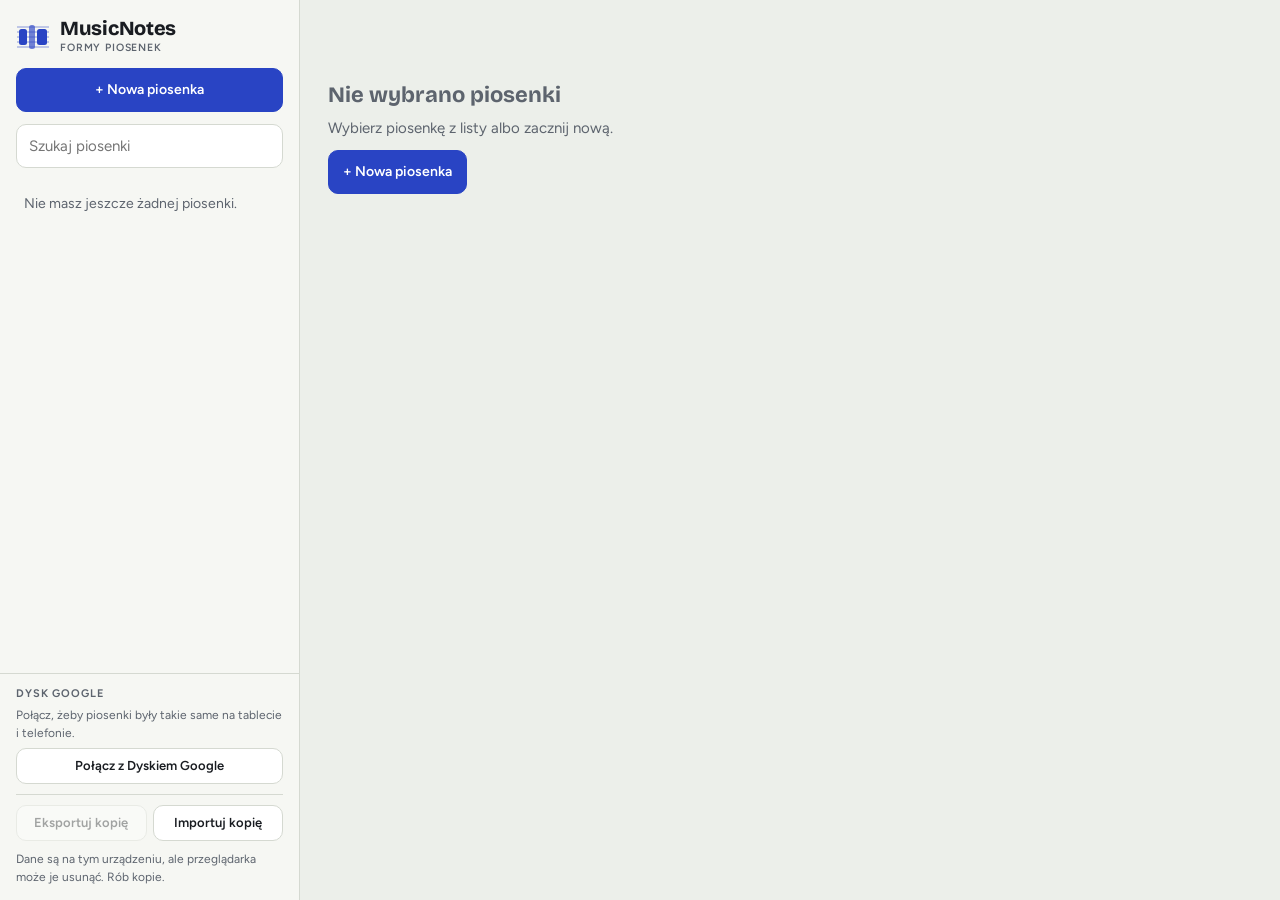
<file: app/index.html>
<!doctype html>
<html lang="pl">
<head>
<meta charset="utf-8">
<meta name="viewport" content="width=device-width,initial-scale=1,viewport-fit=cover">
<title>MusicNotes</title>
<meta name="description" content="Szybkie zapisywanie formy piosenek: sekcje, akordy, powtórzenia, tryb sceniczny. Działa offline.">
<meta name="theme-color" content="#F6F7F3" media="(prefers-color-scheme: light)">
<meta name="theme-color" content="#171A1F" media="(prefers-color-scheme: dark)">
<link rel="manifest" href="manifest.webmanifest">
<link rel="icon" href="icons/icon.svg" type="image/svg+xml">
<link rel="apple-touch-icon" href="icons/icon-192.png">
<link rel="preconnect" href="https://fonts.googleapis.com">
<link rel="preconnect" href="https://fonts.gstatic.com" crossorigin>
<link rel="stylesheet" href="https://fonts.googleapis.com/css2?family=Bricolage+Grotesque:opsz,wght@12..96,500..800&family=Figtree:wght@400..700&family=JetBrains+Mono:wght@500;700&display=swap">
<link rel="stylesheet" href="css/app.css">
<script type="module" src="js/app.js"></script>
</head>
<body>
<div class="app">
  <aside class="sidebar">
    <div class="sb-head">
      <div class="brand">
        <svg viewBox="0 0 34 34" aria-hidden="true"><g stroke="currentColor" stroke-width="1.3" opacity=".35"><path d="M1 7h32M1 12h32M1 17h32M1 22h32M1 27h32"/></g><rect x="3" y="9" width="8" height="16" rx="2.5" fill="currentColor"/><rect x="13" y="5" width="6" height="24" rx="2.5" fill="currentColor" opacity=".65"/><rect x="21" y="9" width="10" height="16" rx="2.5" fill="currentColor"/></svg>
        <div><h1>MusicNotes</h1><small>Formy piosenek</small></div>
      </div>
      <button class="btn primary" data-act="new-song">+ Nowa piosenka</button>
      <input class="search" id="f-search" data-field="search" type="search" placeholder="Szukaj piosenki" aria-label="Szukaj piosenki">
    </div>
    <ul id="songList"></ul>
    <div class="sb-foot" id="sbFoot"></div>
  </aside>
  <main class="main" id="main"><div id="editor"></div></main>
</div>
<div class="layer" id="keypad" hidden></div>
<div class="layer" id="textSheet" hidden></div>
<div class="stage" id="stage" hidden></div>
<div class="toast" id="toast" role="status" hidden></div>
<input type="file" id="importFile" accept=".json,application/json" hidden>
</body>
</html>
</file>
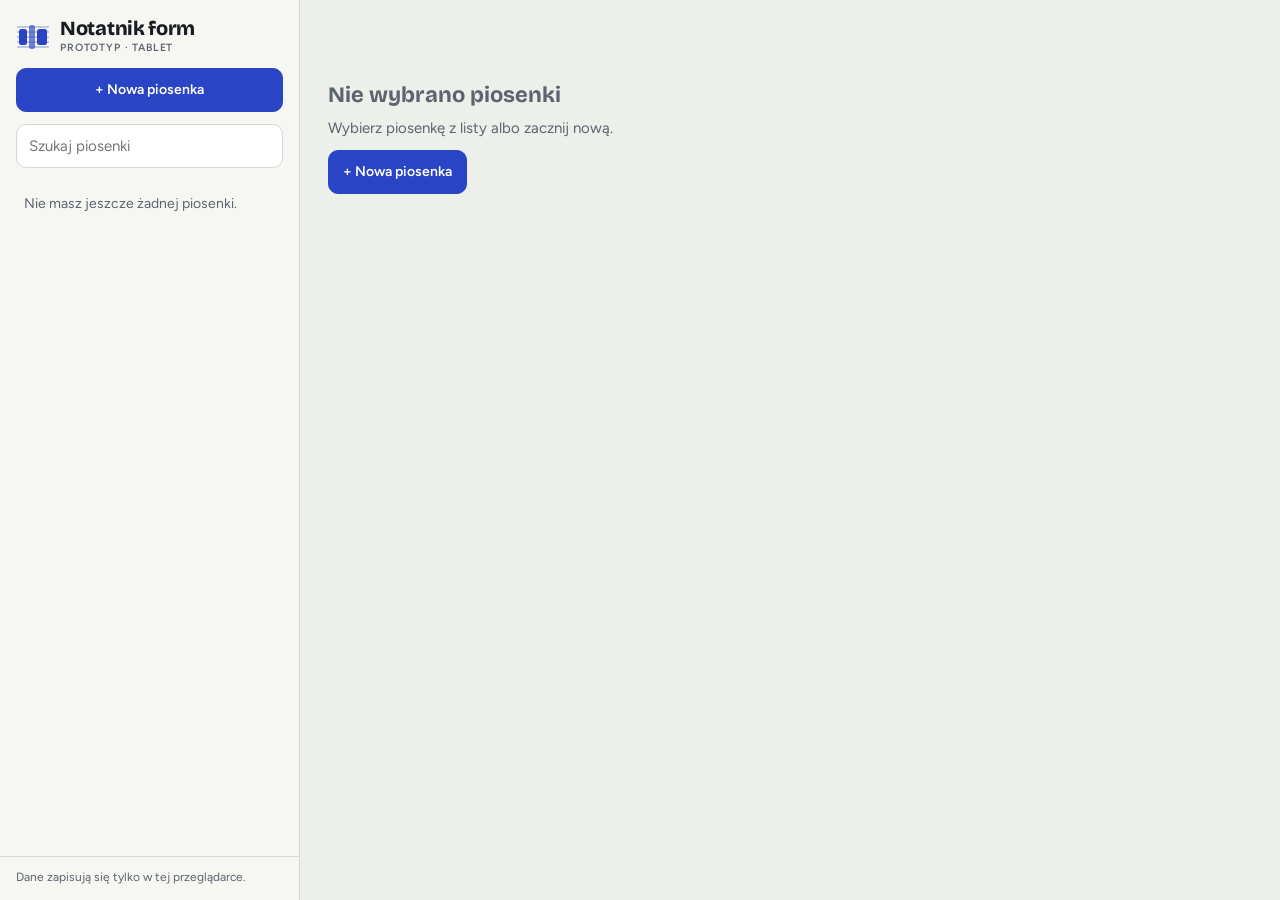
<file: prototyp/index.html>
<!doctype html><html><head><meta charset=utf8><meta name=viewport content="width=device-width,initial-scale=1,viewport-fit=cover"><style>:root{color-scheme:light;box-sizing:border-box;padding-top:env(safe-area-inset-top,0px);padding-bottom:env(safe-area-inset-bottom,0px)}html{scroll-padding-top:env(safe-area-inset-top,0px)}body{margin:0;padding:0;font:14px -apple-system,BlinkMacSystemFont,sans-serif;background:#fff;color:#000}img{max-width:100%}[hidden]:not([hidden=until-found i]){display:none!important}</style></head><body>
<title>Notatnik form piosenek</title>
<meta name="claude:viewport-fit-sides" content="cover">
<link rel="preconnect" href="https://fonts.googleapis.com">
<link rel="preconnect" href="https://fonts.gstatic.com" crossorigin>
<link rel="stylesheet" href="https://fonts.googleapis.com/css2?family=Bricolage+Grotesque:opsz,wght@12..96,500..800&family=Figtree:wght@400..700&family=JetBrains+Mono:wght@500;700&display=swap">
<style>
/* Układ: lista piosenek po lewej, edytor formy po prawej; na telefonie jeden panel naraz */
:root{
  --bg:#ECEFEA; --panel:#F6F7F3; --surface:#FFFFFF; --ink:#191C21; --muted:#5D646E; --line:#D5D9D1;
  --accent:#2944C4; --accent-ink:#FFFFFF; --accent-soft:#E1E6FA; --danger:#B42318;
  --scrim:rgba(25,28,33,.28); --shadow:0 1px 2px rgba(20,24,30,.06),0 10px 28px rgba(20,24,30,.10);
  --f-display:"Bricolage Grotesque","Segoe UI",system-ui,sans-serif;
  --f-body:"Figtree","Segoe UI",system-ui,sans-serif;
  --f-mono:"JetBrains Mono",ui-monospace,"Cascadia Mono",Consolas,monospace;
  --s0-bg:#D3ECE8; --s0-ink:#0F4F48; --s0-mk:#2A9D8F;
  --s1-bg:#D6E2FF; --s1-ink:#1C3A8A; --s1-mk:#3F6BE0;
  --s2-bg:#FFE6B8; --s2-ink:#6E4300; --s2-mk:#E39B12;
  --s3-bg:#E7DBFF; --s3-ink:#4B2A8F; --s3-mk:#8657E0;
  --s4-bg:#D9F0D0; --s4-ink:#2F5E1E; --s4-mk:#5BA03E;
  --s5-bg:#E2E4E8; --s5-ink:#3A3F4A; --s5-mk:#868D9A;
  --s6-bg:#FFD9E2; --s6-ink:#8A1F45; --s6-mk:#E0507F;
  --s7-bg:#CFEFF7; --s7-ink:#0D5566; --s7-mk:#1FA3C2;
}
@media (prefers-color-scheme: dark){ :root:not([data-theme="light"]){
  --bg:#121418; --panel:#171A1F; --surface:#1E2228; --ink:#E8EAEE; --muted:#9AA1AD; --line:#2C313A;
  --accent:#7D95FF; --accent-ink:#0E1220; --accent-soft:#232B4A; --danger:#FF8A7A;
  --scrim:rgba(0,0,0,.5); --shadow:0 1px 2px rgba(0,0,0,.3),0 10px 28px rgba(0,0,0,.45);
  --s0-bg:#183B37; --s0-ink:#A7E3DA; --s0-mk:#3CB5A5;
  --s1-bg:#1D2A52; --s1-ink:#B7C9FF; --s1-mk:#6A8DF0;
  --s2-bg:#44320F; --s2-ink:#FFD58A; --s2-mk:#F0AE35;
  --s3-bg:#2F2350; --s3-ink:#D5C2FF; --s3-mk:#A07CF0;
  --s4-bg:#20381A; --s4-ink:#BEE6AD; --s4-mk:#79BE5A;
  --s5-bg:#2A2E35; --s5-ink:#CDD1D8; --s5-mk:#8E95A2;
  --s6-bg:#4A1D2B; --s6-ink:#FFC0D0; --s6-mk:#F07399;
  --s7-bg:#123E48; --s7-ink:#A8E6F4; --s7-mk:#3ABFDD;
  color-scheme:dark;
}}
:root[data-theme="dark"]{
  --bg:#121418; --panel:#171A1F; --surface:#1E2228; --ink:#E8EAEE; --muted:#9AA1AD; --line:#2C313A;
  --accent:#7D95FF; --accent-ink:#0E1220; --accent-soft:#232B4A; --danger:#FF8A7A;
  --scrim:rgba(0,0,0,.5); --shadow:0 1px 2px rgba(0,0,0,.3),0 10px 28px rgba(0,0,0,.45);
  --s0-bg:#183B37; --s0-ink:#A7E3DA; --s0-mk:#3CB5A5;
  --s1-bg:#1D2A52; --s1-ink:#B7C9FF; --s1-mk:#6A8DF0;
  --s2-bg:#44320F; --s2-ink:#FFD58A; --s2-mk:#F0AE35;
  --s3-bg:#2F2350; --s3-ink:#D5C2FF; --s3-mk:#A07CF0;
  --s4-bg:#20381A; --s4-ink:#BEE6AD; --s4-mk:#79BE5A;
  --s5-bg:#2A2E35; --s5-ink:#CDD1D8; --s5-mk:#8E95A2;
  --s6-bg:#4A1D2B; --s6-ink:#FFC0D0; --s6-mk:#F07399;
  --s7-bg:#123E48; --s7-ink:#A8E6F4; --s7-mk:#3ABFDD;
  color-scheme:dark;
}
.sc-0{--sbg:var(--s0-bg);--sink:var(--s0-ink);--smk:var(--s0-mk)}
.sc-1{--sbg:var(--s1-bg);--sink:var(--s1-ink);--smk:var(--s1-mk)}
.sc-2{--sbg:var(--s2-bg);--sink:var(--s2-ink);--smk:var(--s2-mk)}
.sc-3{--sbg:var(--s3-bg);--sink:var(--s3-ink);--smk:var(--s3-mk)}
.sc-4{--sbg:var(--s4-bg);--sink:var(--s4-ink);--smk:var(--s4-mk)}
.sc-5{--sbg:var(--s5-bg);--sink:var(--s5-ink);--smk:var(--s5-mk)}
.sc-6{--sbg:var(--s6-bg);--sink:var(--s6-ink);--smk:var(--s6-mk)}
.sc-7{--sbg:var(--s7-bg);--sink:var(--s7-ink);--smk:var(--s7-mk)}

*{box-sizing:border-box}
html,body{height:100%}
body{margin:0;background:var(--bg);color:var(--ink);font:15px/1.45 var(--f-body);overflow:hidden;-webkit-tap-highlight-color:transparent}
button,input,select,textarea{font:inherit;color:inherit}
:focus-visible{outline:2px solid var(--accent);outline-offset:2px}
h1,h2{text-wrap:balance}

.app{display:grid;grid-template-columns:minmax(260px,300px) 1fr;height:100%}

/* --- lista piosenek --- */
.sidebar{background:var(--panel);border-right:1px solid var(--line);display:flex;flex-direction:column;min-height:0;min-width:0}
.sb-head{padding:18px 16px 12px max(16px,env(safe-area-inset-left,0px));display:grid;gap:12px}
.brand{display:flex;align-items:center;gap:10px}
.brand svg{width:34px;height:34px;color:var(--accent);flex:none}
.brand h1{font:780 20px/1.05 var(--f-display);letter-spacing:-.015em;margin:0}
.brand small{display:block;font:600 10.5px/1.4 var(--f-body);color:var(--muted);letter-spacing:.08em;text-transform:uppercase;margin-top:2px}
.search{width:100%;height:44px;border:1px solid var(--line);border-radius:10px;background:var(--surface);padding:0 12px}
#songList{list-style:none;margin:0;padding:2px 12px 12px max(12px,env(safe-area-inset-left,0px));overflow:auto;flex:1;display:grid;gap:4px;align-content:start}
.song-item{width:100%;text-align:left;border:1px solid transparent;background:none;border-radius:12px;padding:10px 12px;display:grid;gap:3px;cursor:pointer}
.song-item:hover{background:var(--surface)}
.song-item.active{background:var(--surface);border-color:var(--line);box-shadow:var(--shadow)}
.si-title{font-weight:650;overflow:hidden;text-overflow:ellipsis;white-space:nowrap}
.si-meta{font-size:12.5px;color:var(--muted);font-variant-numeric:tabular-nums}
.list-empty{color:var(--muted);padding:12px;font-size:14px}
.sb-foot{border-top:1px solid var(--line);padding:12px 16px 14px max(16px,env(safe-area-inset-left,0px));display:grid;gap:10px}
.sb-note{margin:0;font-size:12px;color:var(--muted)}
.label{font-size:11px;letter-spacing:.08em;text-transform:uppercase;color:var(--muted);font-weight:650}

/* --- przyciski --- */
.btn{min-height:44px;padding:0 14px;border-radius:10px;border:1px solid var(--line);background:var(--surface);font-weight:600;font-size:14px;cursor:pointer;display:inline-flex;align-items:center;justify-content:center;gap:6px;white-space:nowrap}
.btn:hover{border-color:var(--muted)}
.btn:disabled{opacity:.38;cursor:default}
.btn.primary{background:var(--accent);border-color:var(--accent);color:var(--accent-ink)}
.btn.ghost{background:none;border-color:transparent}
.btn.ghost:hover{background:var(--panel)}
.btn.danger{background:var(--danger);border-color:var(--danger);color:var(--surface)}
.btn.small{min-height:36px;padding:0 10px;font-size:13px}
.danger-text{color:var(--danger)}
.seg-group{display:inline-flex;align-items:center;border:1px solid var(--line);border-radius:10px;background:var(--surface);overflow:hidden}
.seg-group .btn{border:0;border-radius:0;background:none}
.seg-group .btn.on{background:var(--accent-soft);color:var(--accent)}
.seg-group .mid{font-size:13px;color:var(--muted);padding:0 4px}
.mono{font-family:var(--f-mono)}
.confirm{display:inline-flex;align-items:center;gap:6px;flex-wrap:wrap;font-weight:600;font-size:14px}

/* --- edytor --- */
.main{overflow:auto;min-width:0;position:relative}
.ed-inner{max-width:1100px;margin:0 auto;padding-block:22px 96px;padding-left:max(28px,env(safe-area-inset-left,0px));padding-right:max(28px,env(safe-area-inset-right,0px));display:grid;gap:18px}
.main.kp-pad .ed-inner{padding-bottom:62vh}
.back{display:none;justify-self:start;margin-left:-10px}
.ed-head{display:grid;gap:12px}
.title-input{font:780 clamp(26px,3.4vw,40px)/1.1 var(--f-display);letter-spacing:-.02em;border:0;border-bottom:2px solid transparent;background:none;width:100%;padding:2px 0 4px;min-width:0}
.title-input:focus{outline:none;border-bottom-color:var(--accent)}
.title-row{display:flex;align-items:center;gap:8px}
.icon-btn{width:44px;height:44px;border-radius:10px;border:1px solid transparent;background:none;color:var(--muted);display:grid;place-items:center;cursor:pointer;flex:none}
.icon-btn svg{width:20px;height:20px}
.icon-btn:hover{color:var(--danger);border-color:var(--line);background:var(--surface)}
.sec-head .icon-btn{color:var(--sink);opacity:.75}
.sec-head .icon-btn:hover{opacity:1}
.confirm-strip{display:flex;flex-wrap:wrap;align-items:center;gap:8px 10px;padding:10px 12px;border-radius:10px;border:1px solid var(--danger);background:var(--surface);font-weight:600;font-size:14px}
.confirm-strip span{flex:1 1 220px}
.meta-row{display:flex;flex-wrap:wrap;gap:8px}
.meta{display:flex;align-items:center;gap:8px;background:var(--surface);border:1px solid var(--line);border-radius:10px;padding:4px 12px;min-height:44px}
.meta .label{font-size:10.5px}
.meta select,.meta input{border:0;background:none;font-weight:650;font-size:15px;padding:4px 0}
.meta select{cursor:pointer}
.meta input{width:4.5ch;font-variant-numeric:tabular-nums}
.meta em{font-style:normal;color:var(--muted);font-size:13px}
.meta strong{font-weight:650;font-variant-numeric:tabular-nums}
.actions{display:flex;flex-wrap:wrap;gap:8px;align-items:center}
.actions .spacer{flex:1}

.timeline{display:flex;gap:2px;overflow:hidden}
.timeline.mini{height:7px;border-radius:4px;margin-top:5px}
.timeline.mini .seg{background:var(--smk)}
.timeline.big{height:38px;border-radius:10px}
.seg{background:var(--sbg);color:var(--sink);min-width:4px;display:flex;align-items:center;justify-content:center;font:750 12.5px var(--f-display);overflow:hidden;white-space:nowrap;box-shadow:inset 0 -3px 0 var(--smk)}
.timeline.mini .seg{box-shadow:none}
.tl-wrap{display:grid;gap:6px}
.tl-scale{display:flex;justify-content:space-between;font:500 11px var(--f-mono);color:var(--muted)}

.panel{background:var(--surface);border:1px solid var(--line);border-radius:16px;padding:18px;display:grid;gap:14px;min-width:0}
.panel-head{display:flex;flex-wrap:wrap;align-items:baseline;gap:2px 14px}
h2{font:720 19px var(--f-display);margin:0;letter-spacing:-.01em}
.hint{margin:0;color:var(--muted);font-size:13px}

.chips{position:relative;display:flex;flex-wrap:wrap;gap:10px;min-height:76px;align-items:flex-start;padding:2px}
.chips-empty{margin:0;color:var(--muted);align-self:center}
.chip{position:relative;width:88px;height:78px;border-radius:12px;background:var(--sbg);color:var(--sink);box-shadow:inset 0 -4px 0 var(--smk);padding:8px 10px 10px;display:flex;flex-direction:column;justify-content:space-between;cursor:grab;user-select:none;-webkit-user-select:none;-webkit-touch-callout:none;transition:transform .15s,opacity .15s}
.chip-short{font:800 24px/1 var(--f-display)}
.chip-name{font-size:11.5px;font-weight:650;white-space:nowrap;overflow:hidden;text-overflow:ellipsis}
.chip-bars{position:absolute;top:9px;right:9px;font:600 11px var(--f-mono);opacity:.75}
.chip-rep{position:absolute;bottom:-8px;right:-8px;background:var(--ink);color:var(--bg);font:700 12px var(--f-mono);border-radius:999px;padding:3px 7px}
.chip.sel{outline:3px solid var(--ink);outline-offset:2px}
.chip.lifted{transform:scale(1.05)}
.chip.dragging{opacity:.3}
.ghost{position:fixed;z-index:70;pointer-events:none;box-shadow:var(--shadow);transform:translate(-50%,-65%) rotate(-3deg);opacity:.95}
.drop-marker{position:absolute;width:4px;border-radius:2px;background:var(--accent);pointer-events:none}

.toolbar{display:flex;flex-wrap:wrap;gap:6px;align-items:center;padding:8px;border-radius:12px;background:var(--accent-soft)}
.tb-label{font-weight:720;font-family:var(--f-display);padding:0 8px 0 6px}
.rep-pick{display:inline-flex;align-items:center;gap:8px;padding:0 4px}
.rep-pick .btn{padding:0 9px}
.palette{display:flex;flex-wrap:wrap;gap:6px;align-items:center}
.palette .label{width:100%}
.pal-btn{min-height:44px;border-radius:999px;border:1px solid transparent;background:var(--sbg);color:var(--sink);padding:0 14px 0 6px;font-weight:650;font-size:14px;display:inline-flex;align-items:center;gap:8px;cursor:pointer}
.pal-btn b{display:inline-grid;place-items:center;min-width:32px;height:32px;border-radius:999px;background:var(--surface);color:var(--sink);font:800 13px var(--f-display);padding:0 6px}
.pal-btn.new{background:none;border:1px dashed var(--line);color:var(--muted);padding:0 14px}
.pal-btn.new:hover{color:var(--ink);border-color:var(--muted)}

.sec-grid{display:grid;grid-template-columns:repeat(auto-fill,minmax(min(100%,400px),1fr));gap:14px}
.sec-card{background:var(--surface);border:1px solid var(--line);border-radius:16px;overflow:hidden;display:grid;align-content:start;min-width:0;scroll-margin-top:16px}
.sec-card.linked{outline:3px solid var(--ink);outline-offset:2px}
.sec-head{background:var(--sbg);color:var(--sink);display:flex;align-items:center;gap:6px;padding:6px 10px 6px 4px}
.swatch{width:44px;height:44px;border:0;background:none;cursor:pointer;display:grid;place-items:center;flex:none}
.swatch::before{content:"";width:22px;height:22px;border-radius:50%;background:var(--smk);box-shadow:0 0 0 3px var(--surface)}
.sec-short{width:3.4ch;font:800 18px var(--f-display);text-align:center;border:1px solid transparent;background:var(--surface);color:var(--sink);border-radius:8px;height:36px;flex:none;padding:0}
.sec-name{flex:1;min-width:0;font:720 16px var(--f-display);border:1px solid transparent;background:transparent;color:var(--sink);height:36px;border-radius:8px;padding:0 6px}
.sec-name:focus,.sec-name:hover{background:var(--surface)}
.sec-used{font-size:12px;opacity:.85;white-space:nowrap;font-variant-numeric:tabular-nums}
.sec-body{padding:12px 14px 14px;display:grid;gap:12px}
.sec-tools{display:flex;justify-content:space-between;align-items:center;gap:8px;flex-wrap:wrap}
.stepper{display:inline-flex;align-items:center;border:1px solid var(--line);border-radius:10px;overflow:hidden}
.stepper button{width:44px;height:40px;border:0;background:var(--panel);font:600 18px var(--f-mono);cursor:pointer}
.stepper button:disabled{opacity:.35;cursor:default}
.stepper span{padding:0 10px;font-weight:650;font-variant-numeric:tabular-nums;min-width:8.5ch;text-align:center;font-size:14px}
.bars{display:grid;grid-template-columns:repeat(4,minmax(0,1fr));gap:1px;background:var(--line);border:1px solid var(--line);border-radius:10px;overflow:hidden}
.bar{position:relative;background:var(--surface);border:0;min-height:58px;font:650 17px var(--f-mono);cursor:pointer;padding:16px 6px 8px;display:flex;align-items:center;justify-content:center;min-width:0}
.bar:hover{background:var(--panel)}
.bar-n{position:absolute;top:4px;left:6px;font:500 10px var(--f-mono);color:var(--muted)}
.bar-c{overflow-wrap:anywhere;text-align:center;line-height:1.2}
.bar-empty{color:var(--muted);opacity:.55}
.bar.has-slots{padding-inline:2px}
.slots{display:grid;width:100%;align-items:center}
.slots>span{font-size:13px;text-align:center;overflow-wrap:anywhere;line-height:1.15;padding:2px 1px;min-width:0}
.slots>span+span{border-left:1px dashed var(--line)}
.text-bar{background:repeating-linear-gradient(135deg,var(--panel) 0 7px,var(--surface) 7px 14px)}
.bar-t{font:italic 650 14px/1.25 var(--f-body);background:var(--surface);padding:2px 8px;border-radius:6px;text-align:center}
.bar.editing{background:var(--accent-soft);box-shadow:inset 0 0 0 2px var(--accent)}
textarea{width:100%;border:1px solid var(--line);border-radius:10px;background:var(--panel);font:14px/1.5 var(--f-body);padding:10px 12px;resize:vertical;min-height:62px}

.empty{display:grid;gap:10px;justify-items:start;padding:60px 0;max-width:46ch}
.empty-title{font:720 22px var(--f-display);margin:0}
.empty p{margin:0;color:var(--muted)}

/* --- klawiatura akordów --- */
.layer{position:fixed;inset:0;z-index:40}
.backdrop{position:absolute;inset:0;background:var(--scrim)}
.sheet{position:absolute;left:50%;bottom:0;transform:translateX(-50%);width:min(700px,100%);background:var(--surface);border:1px solid var(--line);border-bottom:0;border-radius:20px 20px 0 0;box-shadow:var(--shadow);padding:14px max(16px,env(safe-area-inset-right,0px)) calc(14px + env(safe-area-inset-bottom,0px)) max(16px,env(safe-area-inset-left,0px));display:grid;gap:10px;max-height:100%;overflow:auto}
.sheet-head{display:flex;align-items:center;justify-content:space-between;gap:8px}
.sheet-where{font-weight:650;text-align:center;font-variant-numeric:tabular-nums}
.sheet-where span{color:var(--muted);font-weight:500}
.k-display{font:700 30px var(--f-mono);text-align:center;padding:8px;border-radius:12px;background:var(--panel);min-height:62px;display:grid;place-items:center;overflow-wrap:anywhere}
.k-display.fresh{color:var(--muted)}
.k-grid{display:grid;gap:6px}
.k-grid.roots{grid-template-columns:repeat(7,minmax(0,1fr))}
.k-grid.mods{grid-template-columns:repeat(7,minmax(0,1fr))}
.k-grid.acts{grid-template-columns:repeat(3,minmax(0,1fr))}
.k{min-height:48px;border-radius:10px;border:1px solid var(--line);background:var(--panel);font:650 15px var(--f-mono);cursor:pointer;padding:0 4px}
.k:hover{border-color:var(--muted)}
.k.root{font:800 21px var(--f-display);background:var(--surface)}
.k.wide{font-family:var(--f-body);font-size:14px}
.k.primary{background:var(--accent);border-color:var(--accent);color:var(--accent-ink);font-family:var(--f-body)}
.text-out{font:13px/1.55 var(--f-mono);min-height:280px;background:var(--panel)}
.k-row{display:flex;align-items:center;justify-content:space-between;gap:8px 12px;flex-wrap:wrap}
.k-row .k-row{justify-content:flex-start}
.k-slots{display:grid;gap:6px}
.k-slot{position:relative;min-height:62px;border-radius:12px;border:1px solid var(--line);background:var(--panel);font:700 24px var(--f-mono);cursor:pointer;overflow-wrap:anywhere;padding:4px;min-width:0}
.k-slot small{position:absolute;top:4px;left:7px;font:500 10px var(--f-mono);color:var(--muted)}
.k-slot.on{background:var(--accent-soft);box-shadow:inset 0 0 0 2px var(--accent);border-color:var(--accent)}
.k-slot.fresh{color:var(--muted)}
.k-text{width:100%;height:54px;border:1px solid var(--line);border-radius:12px;background:var(--panel);padding:0 14px;font:600 18px var(--f-body)}
.k-sugg{display:flex;flex-wrap:wrap;gap:6px}

/* --- tryb sceniczny --- */
.stage{position:fixed;inset:0;z-index:30;background:var(--bg);display:grid;grid-template-rows:auto 1fr auto}
.st-head{display:flex;justify-content:space-between;align-items:center;gap:12px;padding:calc(12px + env(safe-area-inset-top,0px)) max(20px,env(safe-area-inset-right,0px)) 12px max(20px,env(safe-area-inset-left,0px));border-bottom:1px solid var(--line);background:var(--panel)}
.st-head h2{font-size:26px}
.st-head p{margin:2px 0 0;color:var(--muted);font-variant-numeric:tabular-nums}
.st-list{list-style:none;margin:0;overflow:auto;padding:16px max(20px,env(safe-area-inset-right,0px)) 45vh max(20px,env(safe-area-inset-left,0px));display:grid;gap:12px;align-content:start}
.st-item{display:grid;grid-template-columns:190px minmax(0,1fr);gap:8px 18px;padding:14px 16px;border-radius:16px;background:var(--surface);border:1px solid var(--line);opacity:.5;cursor:pointer;transition:opacity .2s}
.st-item.cur{opacity:1;box-shadow:0 0 0 3px var(--smk)}
.st-label{display:flex;align-items:center;gap:10px;min-width:0}
.st-label b{display:grid;place-items:center;min-width:54px;height:54px;border-radius:12px;background:var(--sbg);color:var(--sink);font:800 24px var(--f-display);padding:0 6px}
.st-label span{font:720 17px var(--f-display);min-width:0}
.st-label em{font:700 16px var(--f-mono);font-style:normal;color:var(--muted)}
.st-bars{display:grid;grid-template-columns:repeat(4,minmax(0,1fr));gap:1px;background:var(--line);border-radius:8px;overflow:hidden;align-self:center}
.st-cell{background:var(--surface);font:700 clamp(18px,2.4vw,28px) var(--f-mono);padding:10px 6px;text-align:center;overflow-wrap:anywhere;display:flex;align-items:center;justify-content:center;min-width:0}
.st-cell .slots>span{font-size:.66em}
.st-text{font:italic 650 clamp(16px,2vw,22px) var(--f-body);color:var(--muted);background:repeating-linear-gradient(135deg,var(--panel) 0 7px,var(--surface) 7px 14px)}
.st-lyr{grid-column:2;margin:0;color:var(--muted);white-space:pre-wrap}
.st-foot{display:flex;justify-content:space-between;align-items:center;gap:12px;padding:12px max(20px,env(safe-area-inset-right,0px)) calc(12px + env(safe-area-inset-bottom,0px)) max(20px,env(safe-area-inset-left,0px));border-top:1px solid var(--line);background:var(--panel)}
.st-foot span{font-variant-numeric:tabular-nums;font-weight:650}

.toast{position:fixed;left:50%;bottom:calc(22px + env(safe-area-inset-bottom,0px));transform:translateX(-50%);background:var(--ink);color:var(--bg);padding:10px 18px;border-radius:999px;font-weight:650;z-index:80;box-shadow:var(--shadow);max-width:calc(100% - 32px)}

@media (max-width:760px){
  .app{grid-template-columns:1fr}
  body:not(.pane-editor) .main{display:none}
  body.pane-editor .sidebar{display:none}
  .sidebar{border-right:0}
  .sb-head,.sb-foot{padding-right:max(16px,env(safe-area-inset-right,0px))}
  #songList{padding-right:max(12px,env(safe-area-inset-right,0px))}
  .back{display:inline-flex}
  .ed-inner{padding-left:max(16px,env(safe-area-inset-left,0px));padding-right:max(16px,env(safe-area-inset-right,0px));padding-top:8px}
  .panel{padding:14px}
  .chip{width:76px;height:72px}
  .st-item{grid-template-columns:1fr}
  .st-lyr{grid-column:1}
}
@media (max-width:480px){
  .k-grid.mods{grid-template-columns:repeat(5,minmax(0,1fr))}
  .k-grid.roots .k.root{font-size:18px}
  .k-slot{font-size:18px}
}
@media (prefers-reduced-motion:reduce){*{transition:none!important}}
</style>

<div class="app">
  <aside class="sidebar">
    <div class="sb-head">
      <div class="brand">
        <svg viewBox="0 0 34 34" aria-hidden="true"><g stroke="currentColor" stroke-width="1.3" opacity=".35"><path d="M1 7h32M1 12h32M1 17h32M1 22h32M1 27h32"/></g><rect x="3" y="9" width="8" height="16" rx="2.5" fill="currentColor"/><rect x="13" y="5" width="6" height="24" rx="2.5" fill="currentColor" opacity=".65"/><rect x="21" y="9" width="10" height="16" rx="2.5" fill="currentColor"/></svg>
        <div><h1>Notatnik form</h1><small>Prototyp · tablet</small></div>
      </div>
      <button class="btn primary" data-act="new-song">+ Nowa piosenka</button>
      <input class="search" id="f-search" data-field="search" type="search" placeholder="Szukaj piosenki" aria-label="Szukaj piosenki">
    </div>
    <ul id="songList"></ul>
    <div class="sb-foot" id="sbFoot"></div>
  </aside>
  <main class="main" id="main"><div id="editor"></div></main>
</div>
<div class="layer" id="keypad" hidden></div>
<div class="layer" id="textSheet" hidden></div>
<div class="stage" id="stage" hidden></div>
<div class="toast" id="toast" role="status" hidden></div>

<script>
const LS='notatnik-form.v1';
const $=s=>document.querySelector(s);
const uid=()=>Math.random().toString(36).slice(2,10);
const esc=s=>String(s??'').replace(/[&<>"']/g,c=>({'&':'&amp;','<':'&lt;','>':'&gt;','"':'&quot;',"'":'&#39;'}[c]));
const reduced=matchMedia('(prefers-reduced-motion: reduce)').matches;
const SMOOTH=reduced?'auto':'smooth';

/* ---------- akordy: zapis wewnętrzny # / b, wyświetlanie ♯ / ♭ ---------- */
const ROOT=/([A-G])(#|b)?(?!\.)/g;
const disp=s=>s?s.replace(ROOT,(x,r,a)=>r+(a==='#'?'♯':a==='b'?'♭':'')):'';
const plTakt=n=>n===1?'takt':(n%10>=2&&n%10<=4&&(n%100<12||n%100>14))?'takty':'taktów';

/* ---------- dane ---------- */
const PRESETS=[
  {name:'Intro',short:'I',color:0,bars:4},{name:'Zwrotka',short:'Z',color:1,bars:8},
  {name:'Przedrefren',short:'PR',color:6,bars:4},{name:'Refren',short:'R',color:2,bars:8},
  {name:'Bridge',short:'B',color:3,bars:4},{name:'Solo',short:'S',color:4,bars:8},
  {name:'Przejście',short:'P',color:7,bars:2},{name:'Outro',short:'O',color:5,bars:4}
];
const mkSec=(name,short,color,chords,lyrics='',texts={})=>({id:uid(),name,short,color,bars:chords.length,chords,lyrics,texts});

function newSong(){
  const z=mkSec('Zwrotka','Z',1,Array(8).fill('')), r=mkSec('Refren','R',2,Array(8).fill(''));
  return {id:uid(),title:'Nowa piosenka',bpm:100,notes:'',sections:[z,r],arrangement:[{sid:z.id,rep:1},{sid:r.id,rep:1}]};
}

let state=null;
try{state=JSON.parse(localStorage.getItem(LS))}catch(e){}
if(!state||!Array.isArray(state.songs)) state={songs:[],currentId:null};
/* jednorazowo usuwa przykładowe piosenki z wcześniejszych wersji prototypu */
if(!state.demoRemoved){
  const demo=['Nocny pociąg','Ballada w D','Riff na próbę'];
  state.songs=state.songs.filter(s=>!demo.includes(s.title));
  state.demoRemoved=true;
}
state.songs.forEach(so=>so.sections.forEach(s=>{if(!s.texts||typeof s.texts!=='object')s.texts={}}));
function save(){try{localStorage.setItem(LS,JSON.stringify(state))}catch(e){}}

const ui={sel:null,pane:'list',search:'',confirm:null,keypad:null,stage:null,text:null};
const cur=()=>state.songs.find(s=>s.id===state.currentId);
const secOf=(song,sid)=>song.sections.find(s=>s.id===sid);

function songBars(song){
  let bars=0;
  song.arrangement.forEach(a=>{const s=secOf(song,a.sid);if(s)bars+=s.bars*a.rep});
  return bars;
}

/* ---------- widoki ---------- */
function timelineHTML(song,cls){
  return `<div class="timeline ${cls}" aria-hidden="true">${song.arrangement.map(a=>{
    const s=secOf(song,a.sid); if(!s) return '';
    return `<span class="seg sc-${s.color}" style="flex-grow:${s.bars*a.rep}" title="${esc(s.name)}${a.rep>1?' ×'+a.rep:''}">${cls==='big'?esc(s.short)+(a.rep>1?'×'+a.rep:''):''}</span>`;
  }).join('')}</div>`;
}

function renderList(){
  const q=ui.search.trim().toLowerCase();
  const items=state.songs.filter(s=>!q||s.title.toLowerCase().includes(q));
  $('#songList').innerHTML=items.length?items.map(s=>`<li><button class="song-item ${s.id===state.currentId?'active':''}" data-act="open-song" data-id="${s.id}">
    <span class="si-title">${esc(s.title||'Bez tytułu')}</span>
    <span class="si-meta">${s.bpm} BPM · ${songBars(s)} ${plTakt(songBars(s))}</span>
    ${timelineHTML(s,'mini')}</button></li>`).join('')
    :`<li class="list-empty">${state.songs.length?`Brak piosenek pasujących do „${esc(ui.search)}”.`:'Nie masz jeszcze żadnej piosenki.'}</li>`;
}

function renderFoot(){
  $('#sbFoot').innerHTML=`<p class="sb-note">Dane zapisują się tylko w tej przeglądarce.</p>`;
}

function chipHTML(song,a,i,selected){
  const s=secOf(song,a.sid); if(!s) return '';
  return `<div class="chip sc-${s.color} ${selected?'sel':''}" data-idx="${i}" role="button" tabindex="0" aria-pressed="${selected}" aria-label="${esc(s.name)}${a.rep>1?', '+a.rep+' razy':''}, pozycja ${i+1}">
    <span class="chip-short">${esc(s.short)}</span><span class="chip-name">${esc(s.name)}</span>
    <span class="chip-bars">${s.bars*a.rep}</span>${a.rep>1?`<span class="chip-rep">×${a.rep}</span>`:''}</div>`;
}

const TRASH='<svg viewBox="0 0 24 24" fill="none" stroke="currentColor" stroke-width="1.8" stroke-linecap="round" stroke-linejoin="round" aria-hidden="true"><path d="M4 7h16M10 11v6M14 11v6M6 7l1 12a2 2 0 0 0 2 2h6a2 2 0 0 0 2-2l1-12M9 7V4h6v3"/></svg>';

const COPY='<svg viewBox="0 0 24 24" fill="none" stroke="currentColor" stroke-width="1.8" stroke-linecap="round" stroke-linejoin="round" aria-hidden="true"><rect x="8" y="8" width="12" height="12" rx="2"/><path d="M16 8V6a2 2 0 0 0-2-2H6a2 2 0 0 0-2 2v8a2 2 0 0 0 2 2h2"/></svg>';

/* kopia sekcji ląduje zaraz za oryginałem; nazwa i skrót dostają kolejny numer */
function cloneSec(song,s){
  let n=2; while(song.sections.some(x=>x.name===`${s.name} ${n}`||x.short===s.short.slice(0,2)+n)) n++;
  const c={...s,id:uid(),name:`${s.name} ${n}`,short:s.short.slice(0,2)+n,chords:s.chords.slice(),texts:JSON.parse(JSON.stringify(s.texts))};
  song.sections.splice(song.sections.indexOf(s)+1,0,c);
  return c;
}
function focusSecName(id){
  const n=document.getElementById('sn-'+id);
  if(n){n.scrollIntoView({block:'center',behavior:SMOOTH});n.focus({preventScroll:true});n.select()}
}

/* takt = akord albo części rozdzielone spacją („-” to pusta część); tekst może objąć kilka taktów */
const getSlots=v=>v?v.split(' '):[''];
const joinSlots=a=>a.length===1?(a[0]==='-'?'':a[0]):a.map(x=>x||'-').join(' ');
function barInner(v){
  const sl=getSlots(v);
  if(sl.length>1) return `<span class="slots" style="grid-template-columns:repeat(${sl.length},minmax(0,1fr))">${sl.map(x=>`<span>${x&&x!=='-'?esc(disp(x)):'<span class="bar-empty">·</span>'}</span>`).join('')}</span>`;
  return `<span class="bar-c">${v?esc(disp(v)):'<span class="bar-empty">—</span>'}</span>`;
}
function barCells(s){
  const out=[]; let i=0;
  while(i<s.bars){
    const tx=s.texts[i];
    if(!tx){out.push({type:'bar',i});i++;continue}
    const end=Math.min(s.bars,i+tx.span); let j=i;
    while(j<end){const e=Math.min(end,(Math.floor(j/4)+1)*4); out.push({type:'text',start:i,from:j,to:e,first:j===i,t:tx.t}); j=e}
    i=end;
  }
  return out;
}
function textAt(s,i){for(const k in s.texts){const j=+k;if(i>=j&&i<j+s.texts[k].span)return j}return null}
function setText(s,i,t,span){
  span=Math.max(1,Math.min(s.bars-i,span));
  if(!t){delete s.texts[i];return}
  s.texts[i]={t,span};
  for(const k in s.texts){const j=+k;if(j>i&&j<i+span)delete s.texts[k]}
}
function openAt(sid,i){
  const s=secOf(cur(),sid), j=textAt(s,i);
  return j!=null?{sid,i:j,mode:'text',span:s.texts[j].span,slot:0,fresh:false}:{sid,i,mode:'chord',slot:0,fresh:true,span:1};
}

function secCard(s,linked,used){
  const kp=ui.keypad;
  return `<article class="sec-card sc-${s.color} ${linked?'linked':''}" id="sec-${s.id}">
    <div class="sec-head">
      <button class="swatch" data-act="color" data-sid="${s.id}" aria-label="Zmień kolor sekcji" title="Zmień kolor"></button>
      <input class="sec-short" id="ss-${s.id}" data-field="sshort" data-sid="${s.id}" maxlength="3" value="${esc(s.short)}" aria-label="Skrót sekcji">
      <input class="sec-name" id="sn-${s.id}" data-field="sname" data-sid="${s.id}" value="${esc(s.name)}" aria-label="Nazwa sekcji">
      <span class="sec-used">${used?`w formie ${used}×`:'poza formą'}</span>
      <button class="icon-btn" data-act="copy-sec" data-sid="${s.id}" aria-label="Kopiuj sekcję ${esc(s.name)}" title="Kopiuj sekcję">${COPY}</button>
      <button class="icon-btn" data-act="del-sec" data-sid="${s.id}" aria-label="Usuń sekcję ${esc(s.name)}" title="Usuń sekcję">${TRASH}</button>
    </div>
    <div class="sec-body">
      ${ui.confirm==='sec:'+s.id?`<div class="confirm-strip" role="alert"><span>Usunąć sekcję „${esc(s.name)}”${used?` i jej ${used}× w formie`:''}?</span><button class="btn small danger" data-act="del-sec-yes" data-sid="${s.id}">Usuń sekcję</button><button class="btn small ghost" data-act="cancel-confirm">Anuluj</button></div>`:''}
      <div class="sec-tools">
        <div class="stepper">
          <button data-act="bars" data-sid="${s.id}" data-dir="-1" ${s.bars<=1?'disabled':''} aria-label="Usuń takt">−</button>
          <span>${s.bars} ${plTakt(s.bars)}</span>
          <button data-act="bars" data-sid="${s.id}" data-dir="1" ${s.bars>=64?'disabled':''} aria-label="Dodaj takt">+</button>
        </div>
      </div>
      <div class="bars">${barCells(s).map(c=>{
        if(c.type==='bar'){const v=s.chords[c.i]||'';
          return `<button class="bar ${v.includes(' ')?'has-slots':''} ${kp&&kp.sid===s.id&&kp.i===c.i?'editing':''}" data-act="cell" data-sid="${s.id}" data-i="${c.i}" aria-label="Takt ${c.i+1}: ${v?esc(disp(v)):'pusty'}"><span class="bar-n">${c.i+1}</span>${barInner(v)}</button>`}
        const n=c.to-c.from;
        return `<button class="bar text-bar ${kp&&kp.sid===s.id&&kp.i===c.start?'editing':''}" style="grid-column:span ${n}" data-act="cell" data-sid="${s.id}" data-i="${c.start}" aria-label="Takty ${c.from+1}–${c.to}: ${esc(c.t)}"><span class="bar-n">${n>1?(c.from+1)+'–'+c.to:c.from+1}</span><span class="bar-t">${c.first?'':'… '}${esc(c.t)}</span></button>`;
      }).join('')}</div>
      <textarea id="sl-${s.id}" data-field="slyrics" data-sid="${s.id}" rows="2" placeholder="Tekst, uwagi do wykonania…" aria-label="Tekst i uwagi: ${esc(s.name)}">${esc(s.lyrics)}</textarea>
    </div>
  </article>`;
}

function renderEditor(){
  const host=$('#editor'), song=cur();
  const ae=document.activeElement, fid=ae&&ae.id&&host.contains(ae)?ae.id:null;
  let ss=null,se=null; try{ss=ae.selectionStart;se=ae.selectionEnd}catch(e){}
  if(!song){
    host.innerHTML=`<div class="ed-inner"><button class="btn ghost back" data-act="back">‹ Piosenki</button><div class="empty"><p class="empty-title">Nie wybrano piosenki</p><p>Wybierz piosenkę z listy albo zacznij nową.</p><button class="btn primary" data-act="new-song">+ Nowa piosenka</button></div></div>`;
    return;
  }
  if(ui.sel!=null&&!song.arrangement[ui.sel]) ui.sel=null;
  const sel=ui.sel, selA=sel!=null?song.arrangement[sel]:null, selS=selA?secOf(song,selA.sid):null;
  const bars=songBars(song);
  const used={}; song.arrangement.forEach(a=>{used[a.sid]=(used[a.sid]||0)+1});
  const presets=PRESETS.filter(p=>!song.sections.some(s=>s.name===p.name));
  host.innerHTML=`<div class="ed-inner">
    <button class="btn ghost back" data-act="back">‹ Piosenki</button>
    <header class="ed-head">
      <div class="title-row">
        <input id="f-title" class="title-input" data-field="title" value="${esc(song.title)}" placeholder="Tytuł piosenki" aria-label="Tytuł piosenki">
        <button class="icon-btn" data-act="del-song" aria-label="Usuń piosenkę" title="Usuń piosenkę">${TRASH}</button>
      </div>
      ${ui.confirm==='song'?`<div class="confirm-strip" role="alert"><span>Usunąć piosenkę „${esc(song.title)}” razem z całą formą?</span><button class="btn small danger" data-act="del-song-yes">Usuń piosenkę</button><button class="btn small ghost" data-act="cancel-confirm">Anuluj</button></div>`:''}
      <div class="meta-row">
        <label class="meta"><span class="label">Tempo</span><input id="f-bpm" data-field="bpm" type="number" inputmode="numeric" min="20" max="320" value="${song.bpm}"><em>BPM</em></label>
        <div class="meta"><span class="label">Długość</span><strong>${bars} ${plTakt(bars)}</strong></div>
      </div>
      <div class="actions">
        <button class="btn" data-act="copy">Kopiuj jako tekst</button>
        <button class="btn primary" data-act="stage" ${song.arrangement.length?'':'disabled'}>Tryb sceniczny</button>
      </div>
    </header>

    <div class="tl-wrap">${timelineHTML(song,'big')}<div class="tl-scale"><span>takt 1</span><span>${bars}</span></div></div>

    <section class="panel">
      <div class="panel-head"><h2>Forma</h2><p class="hint">Stuknij blok, żeby go zaznaczyć. Przytrzymaj i przeciągnij, żeby zmienić kolejność.</p></div>
      <div class="chips" id="chips">${song.arrangement.map((a,i)=>chipHTML(song,a,i,i===sel)).join('')||'<p class="chips-empty">Forma jest pusta. Dodaj pierwszą sekcję poniżej.</p>'}<span class="drop-marker" id="dropMarker" hidden></span></div>
      ${selS?`<div class="toolbar" role="toolbar" aria-label="Zaznaczony blok">
        <span class="tb-label">${esc(selS.name)}${selA.rep>1?' ×'+selA.rep:''}</span>
        <button class="btn small" data-act="move" data-dir="-1" ${sel===0?'disabled':''}>‹ Wcześniej</button>
        <button class="btn small" data-act="move" data-dir="1" ${sel===song.arrangement.length-1?'disabled':''}>Później ›</button>
        <span class="rep-pick"><span class="label">Powtórz</span><span class="seg-group" role="group" aria-label="Ile razy zagrać">${[1,2,3,4,6,8].map(n=>`<button class="btn small mono ${selA.rep===n?'on':''}" data-act="rep" data-v="${n}" aria-pressed="${selA.rep===n}">×${n}</button>`).join('')}</span></span>
        <button class="btn small" data-act="dup">Duplikuj</button>
        <button class="btn small" data-act="goto-sec">Akordy ↓</button>
        <button class="btn small" data-act="fork" title="Tylko to wystąpienie dostaje własną kopię sekcji do zmian">Zmień tylko tutaj</button>
        <button class="btn small danger-text" data-act="remove">Usuń z formy</button>
      </div>`:''}
      <div class="palette"><span class="label">Dodaj do formy</span>
        ${song.sections.map(s=>`<button class="pal-btn sc-${s.color}" data-act="add-sec" data-sid="${s.id}"><b>${esc(s.short)}</b>${esc(s.name)}</button>`).join('')}
      </div>
      <div class="palette"><span class="label">Nowa sekcja</span>
        ${presets.map(p=>`<button class="pal-btn new" data-act="preset" data-name="${p.name}">+ ${p.name}</button>`).join('')}
        <button class="pal-btn new" data-act="custom-sec">+ Własna</button>
      </div>
    </section>

    <section class="ed-head">
      <div class="panel-head"><h2>Sekcje</h2><p class="hint">Stuknij takt, żeby wpisać akordy (cały takt albo 2–4 części) lub tekst na kilka taktów. Zmiana działa wszędzie, gdzie sekcja występuje w formie.</p></div>
      <div class="sec-grid">${song.sections.map(s=>secCard(s,selA&&selA.sid===s.id,used[s.id]||0)).join('')}</div>
    </section>

    <section class="panel">
      <div class="panel-head"><h2>Notatki</h2></div>
      <textarea id="f-notes" data-field="notes" rows="3" placeholder="Strój, capo, kto zaczyna, uwagi do aranżu…" aria-label="Notatki do piosenki">${esc(song.notes)}</textarea>
    </section>
  </div>`;
  if(fid){const n=document.getElementById(fid);if(n){n.focus({preventScroll:true});try{if(ss!=null)n.setSelectionRange(ss,se)}catch(e){}}}
}

const MODS=[['#','♯'],['b','♭'],['m','m'],['7','7'],['maj7','maj7'],['m7','m7'],['sus2','sus2'],['sus4','sus4'],['dim','dim'],['aug','aug'],['6','6'],['9','9'],['add9','add9'],['5','5']];
function renderKeypad(){
  const host=$('#keypad'), kp=ui.keypad;
  $('#main').classList.toggle('kp-pad',!!kp);
  if(!kp){host.hidden=true;host.innerHTML='';return}
  const s=secOf(cur(),kp.sid); if(!s||kp.i>=s.bars){ui.keypad=null;return renderKeypad()}
  const tx=s.texts[kp.i], step=kp.mode==='text'&&tx?tx.span:1;
  const sl=getSlots(s.chords[kp.i]||'');
  host.hidden=false;
  const head=`<div class="sheet-head">
      <button class="btn" data-act="k-prev" ${kp.i===0?'disabled':''} aria-label="Poprzedni takt">‹ Takt</button>
      <div class="sheet-where"><span>${esc(s.name)} ·</span> ${step>1?`takty ${kp.i+1}–${kp.i+step}`:`takt ${kp.i+1}`} z ${s.bars}</div>
      <button class="btn" data-act="k-next" ${kp.i+step>=s.bars?'disabled':''} aria-label="Następny takt">Takt ›</button>
    </div>
    <div class="k-row">
      <div class="seg-group" role="group" aria-label="Rodzaj wpisu">
        <button class="btn small ${kp.mode==='chord'?'on':''}" data-act="k-mode" data-v="chord" aria-pressed="${kp.mode==='chord'}">Akordy</button>
        <button class="btn small ${kp.mode==='text'?'on':''}" data-act="k-mode" data-v="text" aria-pressed="${kp.mode==='text'}">Tekst</button>
      </div>
      ${kp.mode==='chord'?`<div class="k-row"><span class="label">Podział taktu</span><div class="seg-group" role="group" aria-label="Podział taktu">${[1,2,3,4].map(n=>`<button class="btn small mono ${sl.length===n?'on':''}" data-act="k-div" data-v="${n}" aria-pressed="${sl.length===n}">${n===1?'cały':n}</button>`).join('')}</div></div>`:''}
    </div>`;
  let body;
  if(kp.mode==='chord'){
    body=`<div class="k-slots" style="grid-template-columns:repeat(${sl.length},minmax(0,1fr))" aria-live="polite">${sl.map((x,j)=>{const has=x&&x!=='-';
        return `<button class="k-slot ${j===kp.slot?'on':''} ${kp.fresh&&j===kp.slot&&has?'fresh':''}" data-act="k-slot" data-v="${j}" aria-label="Część ${j+1}">${sl.length>1?`<small>${j+1}</small>`:''}${has?esc(disp(x)):`<span class="bar-empty">${sl.length>1?'·':'pusty takt'}</span>`}</button>`}).join('')}</div>
    <div class="k-grid roots">${['C','D','E','F','G','A','B'].map(r=>`<button class="k root" data-act="k" data-v="${r}">${disp(r)}</button>`).join('')}</div>
    <div class="k-grid mods">${MODS.map(([v,l])=>`<button class="k" data-act="k" data-v="${v}">${l}</button>`).join('')}</div>
    <div class="k-grid acts">
      <button class="k wide" data-act="k" data-v="/">/ bas</button>
      <button class="k wide" data-act="k" data-v="%">% jak wyżej</button>
      <button class="k wide" data-act="k-back">⌫ Cofnij</button>
      <button class="k wide" data-act="k-clear">Wyczyść takt</button>
      <button class="k wide" data-act="k-adv">Dalej ›</button>
      <button class="k primary" data-act="k-done">Gotowe</button>
    </div>`;
  } else {
    const span=tx?tx.span:kp.span, max=s.bars-kp.i;
    body=`<input id="kpText" class="k-text" data-field="kptext" value="${esc(tx?tx.t:'')}" maxlength="80" placeholder="np. sam klawisz, stop, fill perkusji" aria-label="Tekst w taktach" autocomplete="off">
    <div class="k-sugg">${TEXT_SUGG.map(t=>`<button class="pal-btn new" data-act="k-sugg" data-v="${t}">${t}</button>`).join('')}</div>
    <div class="k-row"><span class="label">Obejmuje</span>
      <div class="stepper">
        <button data-act="k-span" data-v="-1" ${span<=1?'disabled':''} aria-label="Mniej taktów">−</button>
        <span>${span} ${plTakt(span)}</span>
        <button data-act="k-span" data-v="1" ${span>=max?'disabled':''} aria-label="Więcej taktów">+</button>
      </div>
    </div>
    <div class="k-grid acts">
      <button class="k wide" data-act="k-deltext" ${tx?'':'disabled'}>Usuń tekst</button>
      <span></span>
      <button class="k primary" data-act="k-done">Gotowe</button>
    </div>`;
  }
  host.innerHTML=`<div class="backdrop" data-act="k-done"></div><div class="sheet" role="dialog" aria-label="Wpis w takcie">${head}${body}</div>`;
}
const TEXT_SUGG=['sam klawisz','sama perkusja','tacet','stop','fill','ad lib.'];
const TOK=/maj7|add9|sus2|sus4|dim|aug|m7|N\.C\.|[A-G]|#|b|m|7|6|9|5|\/|%| /g;
function kpEdit(fn){
  const kp=ui.keypad, s=secOf(cur(),kp.sid);
  s.chords[kp.i]=fn(s.chords[kp.i]||'');
  save(); renderEditor(); renderKeypad(); renderList();
}
function slotEdit(fn){
  kpEdit(v=>{
    const sl=getSlots(v), k=Math.min(ui.keypad.slot,sl.length-1);
    const x=fn(sl[k]==='-'?'':sl[k]);
    if(x===null) return v;
    sl[k]=x; return joinSlots(sl);
  });
}
function kpPress(v){
  const kp=ui.keypad; kp.fresh=false;
  if(v==='%'){kp.slot=0;kpEdit(()=>'%');return}
  slotEdit(x=>{
    if(x==='%') x='';
    if(/^[A-G]$/.test(v)) return /\/$/.test(x)?x+v:v;
    if(!x) return null;
    if(v==='/') return /\/$/.test(x)?x:x+'/';
    return x+v;
  });
}
function kpSync(){save();renderEditor();renderKeypad()}
function kpClose(){
  if(!ui.keypad) return;
  const s=secOf(cur(),ui.keypad.sid), tx=s&&s.texts[ui.keypad.i]; if(tx) tx.t=tx.t.trim();
  ui.keypad=null; kpSync();
}
function kpGo(d){
  const kp=ui.keypad, s=secOf(cur(),kp.sid), tx=s.texts[kp.i];
  if(tx) tx.t=tx.t.trim();
  let i=d>0?kp.i+(kp.mode==='text'&&tx?tx.span:1):kp.i-1;
  i=Math.max(0,Math.min(s.bars-1,i));
  ui.keypad=openAt(kp.sid,i); kpSync(); scrollCell();
}
function scrollCell(){
  const c=document.querySelector('.bar.editing'), m=$('#main'); if(!c) return;
  const r=c.getBoundingClientRect(), mr=m.getBoundingClientRect();
  m.scrollBy({top:r.top-mr.top-mr.height*0.16,behavior:SMOOTH});
}

let wake=null;
async function requestWake(){try{wake=await navigator.wakeLock.request('screen')}catch(e){}}
function releaseWake(){try{if(wake)wake.release()}catch(e){} wake=null}
function renderStage(scroll){
  const host=$('#stage'), song=cur();
  if(ui.stage==null||!song){host.hidden=true;host.innerHTML='';return}
  host.hidden=false;
  host.innerHTML=`<header class="st-head"><div><h2>${esc(song.title)}</h2><p>${song.bpm} BPM</p></div><button class="btn" data-act="stage-close">Zamknij</button></header>
  <ol class="st-list">${song.arrangement.map((a,i)=>{const s=secOf(song,a.sid);if(!s)return '';return `<li class="st-item sc-${s.color} ${i===ui.stage?'cur':''}" data-act="stage-go" data-i="${i}">
    <div class="st-label"><b>${esc(s.short)}</b><span>${esc(s.name)}</span>${a.rep>1?`<em>×${a.rep}</em>`:''}</div>
    <div class="st-bars">${barCells(s).map(c=>c.type==='bar'
      ?`<span class="st-cell">${barInner(s.chords[c.i]||'')}</span>`
      :`<span class="st-cell st-text" style="grid-column:span ${c.to-c.from}">${c.first?'':'… '}${esc(c.t)}</span>`).join('')}</div>
    ${s.lyrics?`<p class="st-lyr">${esc(s.lyrics)}</p>`:''}</li>`}).join('')}</ol>
  <footer class="st-foot"><button class="btn" data-act="stage-prev" ${ui.stage===0?'disabled':''}>‹ Poprzednia</button><span>${ui.stage+1} / ${song.arrangement.length}</span><button class="btn primary" data-act="stage-next" ${ui.stage>=song.arrangement.length-1?'disabled':''}>Następna ›</button></footer>`;
  if(scroll!==false){const c=host.querySelector('.st-item.cur');if(c)c.scrollIntoView({block:'center',behavior:scroll==='jump'?'auto':SMOOTH})}
}

function renderText(){
  const host=$('#textSheet');
  if(ui.text==null){host.hidden=true;host.innerHTML='';return}
  host.hidden=false;
  host.innerHTML=`<div class="backdrop" data-act="text-close"></div><div class="sheet" role="dialog" aria-label="Forma jako tekst">
    <div class="sheet-head"><strong>Forma jako tekst</strong><button class="btn" data-act="text-close">Zamknij</button></div>
    <p class="hint">Schowek jest tu niedostępny. Zaznacz tekst i skopiuj go ręcznie.</p>
    <textarea id="textOut" class="text-out" readonly>${esc(ui.text)}</textarea></div>`;
  const t=$('#textOut'); t.focus(); t.select();
}

function songText(song){
  const bars=songBars(song);
  const L=[`${song.title} | ${song.bpm} BPM`,
    `Forma: ${song.arrangement.map(a=>{const s=secOf(song,a.sid);return s?s.short+(a.rep>1?' ×'+a.rep:''):''}).join(' · ')}`,
    `${bars} ${plTakt(bars)}`,''];
  song.sections.forEach(s=>{
    L.push(`[${s.short}] ${s.name} (${s.bars} ${plTakt(s.bars)})`);
    let row=[],r=0;
    const flush=()=>{if(row.length)L.push('| '+row.join(' | ')+' |');row=[]};
    barCells(s).forEach(c=>{
      const rr=Math.floor((c.type==='bar'?c.i:c.from)/4); if(rr!==r){flush();r=rr}
      if(c.type==='bar'){const v=s.chords[c.i]; row.push(v?getSlots(v).map(x=>x==='-'?'·':disp(x)).join(' '):'-')}
      else row.push(`${c.first?'':'… '}„${c.t}” (${c.to-c.from} t.)`);
    });
    flush();
    if(s.lyrics) L.push(s.lyrics);
    L.push('');
  });
  if(song.notes) L.push('Notatki: '+song.notes);
  return L.join('\n').trim();
}
let toastT;
function toast(msg){const t=$('#toast');t.textContent=msg;t.hidden=false;clearTimeout(toastT);toastT=setTimeout(()=>{t.hidden=true},2200)}
function copyText(t){
  const fallback=()=>{ui.text=t;renderText()};
  try{navigator.clipboard.writeText(t).then(()=>toast('Skopiowano formę do schowka'),fallback)}catch(e){fallback()}
}

function renderAll(){
  document.body.classList.toggle('pane-editor',ui.pane==='editor');
  renderList(); renderFoot(); renderEditor(); renderKeypad(); renderStage(false); renderText();
}
function commit(){save();renderAll()}

/* ---------- zdarzenia ---------- */
document.addEventListener('click',e=>{
  const t=e.target.closest('[data-act]'); if(!t||t.disabled) return;
  const d=t.dataset, song=cur(), arr=song?song.arrangement:[], i=ui.sel;
  switch(d.act){
    case 'open-song': state.currentId=d.id; ui.sel=null; ui.confirm=null; ui.keypad=null; ui.pane='editor'; commit(); $('#main').scrollTop=0; break;
    case 'new-song': {const s=newSong(); state.songs.unshift(s); state.currentId=s.id; ui.sel=null; ui.confirm=null; ui.search=''; $('#f-search').value=''; ui.pane='editor'; commit(); $('#main').scrollTop=0; const ti=$('#f-title'); ti.focus(); ti.select(); break;}
    case 'back': ui.pane='list'; ui.keypad=null; renderAll(); break;
    case 'copy': copyText(songText(song)); break;
    case 'stage': ui.stage=ui.sel??0; renderStage('jump'); requestWake(); break;
    case 'stage-close': ui.stage=null; renderStage(); releaseWake(); break;
    case 'stage-next': ui.stage=Math.min(arr.length-1,ui.stage+1); renderStage(); break;
    case 'stage-prev': ui.stage=Math.max(0,ui.stage-1); renderStage(); break;
    case 'stage-go': ui.stage=+d.i; renderStage(); break;
    case 'del-song': ui.confirm='song'; renderAll(); break;
    case 'del-sec': ui.confirm='sec:'+d.sid; renderEditor(); break;
    case 'cancel-confirm': ui.confirm=null; renderAll(); break;
    case 'del-song-yes': {const title=song.title; state.songs=state.songs.filter(s=>s!==song); state.currentId=state.songs[0]?state.songs[0].id:null; ui.confirm=null; ui.sel=null; ui.pane='list'; commit(); toast('Usunięto „'+title+'”'); break;}
    case 'move': {const j=i+(+d.dir); [arr[i],arr[j]]=[arr[j],arr[i]]; ui.sel=j; commit(); break;}
    case 'rep': arr[i].rep=+d.v; commit(); break;
    case 'dup': arr.splice(i+1,0,{...arr[i]}); ui.sel=i+1; commit(); break;
    case 'remove': arr.splice(i,1); ui.sel=null; commit(); break;
    case 'goto-sec': {const c=document.getElementById('sec-'+arr[i].sid); if(c) c.scrollIntoView({block:'start',behavior:SMOOTH}); break;}
    case 'add-sec': arr.push({sid:d.sid,rep:1}); ui.sel=arr.length-1; commit(); break;
    case 'preset': {const p=PRESETS.find(p=>p.name===d.name); const s=mkSec(p.name,p.short,p.color,Array(p.bars).fill('')); song.sections.push(s); arr.push({sid:s.id,rep:1}); ui.sel=arr.length-1; commit(); break;}
    case 'custom-sec': {
      const usedC=song.sections.map(s=>s.color); let c=[...Array(8).keys()].find(k=>!usedC.includes(k)); if(c==null) c=song.sections.length%8;
      const s=mkSec('Sekcja '+(song.sections.length+1),'X',c,Array(4).fill('')); song.sections.push(s); arr.push({sid:s.id,rep:1}); ui.sel=arr.length-1; commit();
      const n=document.getElementById('sn-'+s.id); if(n){n.scrollIntoView({block:'center',behavior:SMOOTH}); n.focus({preventScroll:true}); n.select();} break;}
    case 'bars': {const s=secOf(song,d.sid); const n=Math.max(1,Math.min(64,s.bars+(+d.dir))); while(s.chords.length<n) s.chords.push(''); s.chords.length=n; s.bars=n;
      for(const k in s.texts){const j=+k; if(j>=n) delete s.texts[k]; else s.texts[k].span=Math.min(s.texts[k].span,n-j)}
      if(ui.keypad&&ui.keypad.sid===s.id&&ui.keypad.i>=n) ui.keypad=null; commit(); break;}
    case 'copy-sec': {const c=cloneSec(song,secOf(song,d.sid)); ui.confirm=null; commit(); focusSecName(c.id); toast(`Utworzono kopię: ${c.name}`); break;}
    case 'fork': {const s=secOf(song,arr[i].sid), c=cloneSec(song,s); arr[i].sid=c.id; commit(); focusSecName(c.id); toast(`To wystąpienie używa teraz kopii: ${c.name}`); break;}
    case 'color': {const s=secOf(song,d.sid); s.color=(s.color+1)%8; commit(); break;}
    case 'del-sec-yes': song.sections=song.sections.filter(s=>s.id!==d.sid); song.arrangement=arr.filter(a=>a.sid!==d.sid); ui.sel=null; ui.confirm=null; if(ui.keypad&&ui.keypad.sid===d.sid) ui.keypad=null; commit(); break;
    case 'cell': ui.keypad=openAt(d.sid,+d.i); renderEditor(); renderKeypad(); scrollCell(); break;
    case 'k': kpPress(d.v); break;
    case 'k-back': ui.keypad.fresh=false; slotEdit(x=>{const t=x.match(TOK)||[]; if(t.join('')===x){t.pop(); return t.join('')} return x.slice(0,-1)}); break;
    case 'k-clear': ui.keypad.fresh=false; ui.keypad.slot=0; kpEdit(()=>''); break;
    case 'k-div': {const n=+d.v; ui.keypad.fresh=false;
      kpEdit(v=>{let sl=getSlots(v); if(sl[0]==='%') sl=['']; while(sl.length<n) sl.push('-'); return joinSlots(sl.slice(0,n))});
      ui.keypad.slot=Math.min(ui.keypad.slot,n-1); renderKeypad(); break;}
    case 'k-slot': ui.keypad.slot=+d.v; ui.keypad.fresh=true; renderKeypad(); break;
    case 'k-adv': {const kp=ui.keypad, n=getSlots(secOf(song,kp.sid).chords[kp.i]||'').length;
      if(kp.slot<n-1){kp.slot++;kp.fresh=true;renderKeypad()} else kpGo(1); break;}
    case 'k-mode': {const kp=ui.keypad, s=secOf(song,kp.sid); if(kp.mode===d.v) break;
      if(d.v==='text'){kp.mode='text';kp.span=1;renderKeypad();const ti=$('#kpText');if(ti)ti.focus()}
      else {if(s.texts[kp.i]){delete s.texts[kp.i];toast('Usunięto tekst. Takty wracają do akordów.')} kp.mode='chord';kp.slot=0;kp.fresh=true;kpSync()}
      break;}
    case 'k-span': {const kp=ui.keypad, s=secOf(song,kp.sid), tx=s.texts[kp.i];
      kp.span=Math.max(1,Math.min(s.bars-kp.i,(tx?tx.span:kp.span)+(+d.v)));
      if(tx) setText(s,kp.i,tx.t,kp.span); kpSync(); break;}
    case 'k-sugg': {const kp=ui.keypad, s=secOf(song,kp.sid), tx=s.texts[kp.i]; setText(s,kp.i,d.v,tx?tx.span:kp.span); kpSync(); break;}
    case 'k-deltext': {const kp=ui.keypad; delete secOf(song,kp.sid).texts[kp.i]; kp.span=1; kpSync(); break;}
    case 'k-prev': kpGo(-1); break;
    case 'k-next': kpGo(1); break;
    case 'k-done': kpClose(); break;
    case 'text-close': ui.text=null; renderText(); break;
  }
});

document.addEventListener('input',e=>{
  const el=e.target, f=el.dataset.field; if(!f) return;
  if(f==='search'){ui.search=el.value;renderList();return}
  const song=cur(); if(!song) return;
  if(f==='kptext'){
    const kp=ui.keypad, s=secOf(song,kp.sid), tx=s.texts[kp.i];
    setText(s,kp.i,el.value.trim()?el.value:'',tx?tx.span:kp.span);
    const del=document.querySelector('[data-act="k-deltext"]'); if(del) del.disabled=!s.texts[kp.i];
    save(); renderEditor(); return;
  }
  const s=el.dataset.sid?secOf(song,el.dataset.sid):null;
  switch(f){
    case 'title': song.title=el.value; break;
    case 'bpm': {const v=parseInt(el.value,10); if(v>0&&v<=400) song.bpm=v; break;}
    case 'notes': song.notes=el.value; break;
    case 'sname': s.name=el.value; break;
    case 'sshort': s.short=el.value; break;
    case 'slyrics': s.lyrics=el.value; break;
    default: return;
  }
  save(); renderList();
});
document.addEventListener('change',e=>{
  const el=e.target, f=el.dataset.field, song=cur(); if(!f||!song) return;
  if(f==='sname'||f==='sshort'){const s=secOf(song,el.dataset.sid); if(f==='sshort'&&!s.short.trim()) s.short=s.name.slice(0,1).toUpperCase()||'?'; save(); requestAnimationFrame(renderAll)}
});

document.addEventListener('keydown',e=>{
  if(ui.keypad){
    if(e.target.id==='kpText'){if(e.key==='Escape'||e.key==='Enter'){e.preventDefault();kpClose()} return}
    const back=document.querySelector('[data-act="k-back"]');
    if(e.key==='Escape'||e.key==='Enter'){e.preventDefault();kpClose()}
    else if(e.key==='ArrowRight'){e.preventDefault();kpGo(1)}
    else if(e.key==='ArrowLeft'){e.preventDefault();kpGo(-1)}
    else if(e.key==='Backspace'&&back){e.preventDefault();back.click()}
    return;
  }
  if(ui.text!=null&&e.key==='Escape'){ui.text=null;renderText();return}
  if(ui.stage!=null){
    const n=cur().arrangement.length;
    if(e.key==='Escape'){ui.stage=null;renderStage();releaseWake()}
    else if(e.key==='ArrowRight'||e.key==='ArrowDown'||e.key===' '||e.key==='PageDown'){e.preventDefault();ui.stage=Math.min(n-1,ui.stage+1);renderStage()}
    else if(e.key==='ArrowLeft'||e.key==='ArrowUp'||e.key==='PageUp'){e.preventDefault();ui.stage=Math.max(0,ui.stage-1);renderStage()}
    return;
  }
  const chip=e.target.closest&&e.target.closest('.chip');
  if(chip&&(e.key==='Enter'||e.key===' ')){e.preventDefault();toggleSel(+chip.dataset.idx);const c=document.querySelector(`.chip[data-idx="${chip.dataset.idx}"]`);if(c)c.focus()}
});

/* przeciąganie bloków formy: mysz od razu, dotyk po przytrzymaniu */
let drag=null, ghost=null;
function toggleSel(idx){ui.sel=ui.sel===idx?null:idx;ui.confirm=null;renderEditor()}
function arm(){
  drag.armed=true; drag.el.classList.add('lifted');
  const r=drag.el.getBoundingClientRect();
  ghost=drag.el.cloneNode(true); ghost.classList.add('ghost'); ghost.classList.remove('sel','lifted');
  ghost.style.width=r.width+'px'; ghost.style.height=r.height+'px';
  document.body.appendChild(ghost); posGhost(drag.x,drag.y);
  try{navigator.vibrate&&navigator.vibrate(12)}catch(e){}
}
function posGhost(x,y){ghost.style.left=x+'px';ghost.style.top=y+'px'}
function updateMarker(x,y){
  const host=$('#chips'), mk=$('#dropMarker'), chips=[...host.querySelectorAll('.chip')];
  let best=null,bd=1e9;
  chips.forEach((c,k)=>{const r=c.getBoundingClientRect(),cx=r.left+r.width/2,cy=r.top+r.height/2,dd=Math.hypot((x-cx)*0.8,(y-cy)*1.6);if(dd<bd){bd=dd;best={k,r,before:x<cx}}});
  if(!best) return;
  const hr=host.getBoundingClientRect();
  drag.target=best.before?best.k:best.k+1;
  mk.hidden=false;
  mk.style.left=((best.before?best.r.left-7:best.r.right+3)-hr.left)+'px';
  mk.style.top=(best.r.top-hr.top)+'px'; mk.style.height=best.r.height+'px';
}
function endDrag(){
  if(!drag) return; clearTimeout(drag.timer);
  if(ghost){ghost.remove();ghost=null}
  if(drag.el){drag.el.classList.remove('lifted','dragging')}
  const mk=$('#dropMarker'); if(mk) mk.hidden=true;
  drag=null;
}
document.addEventListener('pointerdown',e=>{
  const chip=e.target.closest('.chip'); if(!chip||e.button>0) return;
  drag={idx:+chip.dataset.idx,x:e.clientX,y:e.clientY,el:chip,armed:false,moved:false,type:e.pointerType,pid:e.pointerId,target:null,timer:null};
  if(e.pointerType!=='mouse') drag.timer=setTimeout(()=>{if(drag&&!drag.armed)arm()},240);
});
window.addEventListener('pointermove',e=>{
  if(!drag||e.pointerId!==drag.pid) return;
  const dist=Math.hypot(e.clientX-drag.x,e.clientY-drag.y);
  if(!drag.armed){
    if(dist<7) return;
    if(drag.type==='mouse') arm(); else {endDrag();return}
  }
  if(!drag.moved){drag.moved=true;drag.el.classList.add('dragging')}
  posGhost(e.clientX,e.clientY); updateMarker(e.clientX,e.clientY);
});
window.addEventListener('pointerup',e=>{
  if(!drag||e.pointerId!==drag.pid) return;
  const {idx,moved,target}=drag; endDrag();
  if(moved&&target!=null){
    const arr=cur().arrangement; let to=target>idx?target-1:target;
    if(to!==idx){const [it]=arr.splice(idx,1);arr.splice(to,0,it)}
    ui.sel=to; commit();
  } else toggleSel(idx);
});
window.addEventListener('pointercancel',endDrag);
document.addEventListener('touchmove',e=>{if(drag&&drag.armed)e.preventDefault()},{passive:false});
document.addEventListener('contextmenu',e=>{if(e.target.closest('.chip'))e.preventDefault()});
document.addEventListener('visibilitychange',()=>{if(document.visibilityState==='visible'&&ui.stage!=null)requestWake()});

if(!cur()&&state.songs[0]) state.currentId=state.songs[0].id;
if(matchMedia('(min-width: 761px)').matches) ui.pane='editor';
renderAll();
</script>

</body></html>
</file>
<file: app/css/app.css>
/* Układ: lista piosenek po lewej, edytor formy po prawej; na telefonie jeden panel naraz */
:root{
  --bg:#ECEFEA; --panel:#F6F7F3; --surface:#FFFFFF; --ink:#191C21; --muted:#5D646E; --line:#D5D9D1;
  --accent:#2944C4; --accent-ink:#FFFFFF; --accent-soft:#E1E6FA; --danger:#B42318;
  --scrim:rgba(25,28,33,.28); --shadow:0 1px 2px rgba(20,24,30,.06),0 10px 28px rgba(20,24,30,.10);
  --f-display:"Bricolage Grotesque","Segoe UI",system-ui,sans-serif;
  --f-body:"Figtree","Segoe UI",system-ui,sans-serif;
  --f-mono:"JetBrains Mono",ui-monospace,"Cascadia Mono",Consolas,monospace;
  --s0-bg:#D3ECE8; --s0-ink:#0F4F48; --s0-mk:#2A9D8F;
  --s1-bg:#D6E2FF; --s1-ink:#1C3A8A; --s1-mk:#3F6BE0;
  --s2-bg:#FFE6B8; --s2-ink:#6E4300; --s2-mk:#E39B12;
  --s3-bg:#E7DBFF; --s3-ink:#4B2A8F; --s3-mk:#8657E0;
  --s4-bg:#D9F0D0; --s4-ink:#2F5E1E; --s4-mk:#5BA03E;
  --s5-bg:#E2E4E8; --s5-ink:#3A3F4A; --s5-mk:#868D9A;
  --s6-bg:#FFD9E2; --s6-ink:#8A1F45; --s6-mk:#E0507F;
  --s7-bg:#CFEFF7; --s7-ink:#0D5566; --s7-mk:#1FA3C2;
}
@media (prefers-color-scheme: dark){ :root:not([data-theme="light"]){
  --bg:#121418; --panel:#171A1F; --surface:#1E2228; --ink:#E8EAEE; --muted:#9AA1AD; --line:#2C313A;
  --accent:#7D95FF; --accent-ink:#0E1220; --accent-soft:#232B4A; --danger:#FF8A7A;
  --scrim:rgba(0,0,0,.5); --shadow:0 1px 2px rgba(0,0,0,.3),0 10px 28px rgba(0,0,0,.45);
  --s0-bg:#183B37; --s0-ink:#A7E3DA; --s0-mk:#3CB5A5;
  --s1-bg:#1D2A52; --s1-ink:#B7C9FF; --s1-mk:#6A8DF0;
  --s2-bg:#44320F; --s2-ink:#FFD58A; --s2-mk:#F0AE35;
  --s3-bg:#2F2350; --s3-ink:#D5C2FF; --s3-mk:#A07CF0;
  --s4-bg:#20381A; --s4-ink:#BEE6AD; --s4-mk:#79BE5A;
  --s5-bg:#2A2E35; --s5-ink:#CDD1D8; --s5-mk:#8E95A2;
  --s6-bg:#4A1D2B; --s6-ink:#FFC0D0; --s6-mk:#F07399;
  --s7-bg:#123E48; --s7-ink:#A8E6F4; --s7-mk:#3ABFDD;
  color-scheme:dark;
}}
:root[data-theme="dark"]{
  --bg:#121418; --panel:#171A1F; --surface:#1E2228; --ink:#E8EAEE; --muted:#9AA1AD; --line:#2C313A;
  --accent:#7D95FF; --accent-ink:#0E1220; --accent-soft:#232B4A; --danger:#FF8A7A;
  --scrim:rgba(0,0,0,.5); --shadow:0 1px 2px rgba(0,0,0,.3),0 10px 28px rgba(0,0,0,.45);
  --s0-bg:#183B37; --s0-ink:#A7E3DA; --s0-mk:#3CB5A5;
  --s1-bg:#1D2A52; --s1-ink:#B7C9FF; --s1-mk:#6A8DF0;
  --s2-bg:#44320F; --s2-ink:#FFD58A; --s2-mk:#F0AE35;
  --s3-bg:#2F2350; --s3-ink:#D5C2FF; --s3-mk:#A07CF0;
  --s4-bg:#20381A; --s4-ink:#BEE6AD; --s4-mk:#79BE5A;
  --s5-bg:#2A2E35; --s5-ink:#CDD1D8; --s5-mk:#8E95A2;
  --s6-bg:#4A1D2B; --s6-ink:#FFC0D0; --s6-mk:#F07399;
  --s7-bg:#123E48; --s7-ink:#A8E6F4; --s7-mk:#3ABFDD;
  color-scheme:dark;
}
.sc-0{--sbg:var(--s0-bg);--sink:var(--s0-ink);--smk:var(--s0-mk)}
.sc-1{--sbg:var(--s1-bg);--sink:var(--s1-ink);--smk:var(--s1-mk)}
.sc-2{--sbg:var(--s2-bg);--sink:var(--s2-ink);--smk:var(--s2-mk)}
.sc-3{--sbg:var(--s3-bg);--sink:var(--s3-ink);--smk:var(--s3-mk)}
.sc-4{--sbg:var(--s4-bg);--sink:var(--s4-ink);--smk:var(--s4-mk)}
.sc-5{--sbg:var(--s5-bg);--sink:var(--s5-ink);--smk:var(--s5-mk)}
.sc-6{--sbg:var(--s6-bg);--sink:var(--s6-ink);--smk:var(--s6-mk)}
.sc-7{--sbg:var(--s7-bg);--sink:var(--s7-ink);--smk:var(--s7-mk)}

/* atrybut hidden musi wygrać z display:grid/flex z klas (np. .stage) – inaczej ukryta warstwa zasłania ekran */
[hidden]{display:none!important}
*{box-sizing:border-box}
html,body{height:100%}
body{margin:0;background:var(--bg);color:var(--ink);font:15px/1.45 var(--f-body);overflow:hidden;-webkit-tap-highlight-color:transparent}
button,input,select,textarea{font:inherit;color:inherit}
:focus-visible{outline:2px solid var(--accent);outline-offset:2px}
h1,h2{text-wrap:balance}

.app{display:grid;grid-template-columns:minmax(260px,300px) 1fr;height:100%}

/* --- lista piosenek --- */
.sidebar{background:var(--panel);border-right:1px solid var(--line);display:flex;flex-direction:column;min-height:0;min-width:0}
.sb-head{padding:18px 16px 12px max(16px,env(safe-area-inset-left,0px));display:grid;gap:12px}
.brand{display:flex;align-items:center;gap:10px}
.brand svg{width:34px;height:34px;color:var(--accent);flex:none}
.brand h1{font:780 20px/1.05 var(--f-display);letter-spacing:-.015em;margin:0}
.brand small{display:block;font:600 10.5px/1.4 var(--f-body);color:var(--muted);letter-spacing:.08em;text-transform:uppercase;margin-top:2px}
.search{width:100%;height:44px;border:1px solid var(--line);border-radius:10px;background:var(--surface);padding:0 12px}
#songList{list-style:none;margin:0;padding:2px 12px 12px max(12px,env(safe-area-inset-left,0px));overflow:auto;flex:1;display:grid;gap:4px;align-content:start}
.song-item{width:100%;text-align:left;border:1px solid transparent;background:none;border-radius:12px;padding:10px 12px;display:grid;gap:3px;cursor:pointer}
.song-item:hover{background:var(--surface)}
.song-item.active{background:var(--surface);border-color:var(--line);box-shadow:var(--shadow)}
.si-title{font-weight:650;overflow:hidden;text-overflow:ellipsis;white-space:nowrap}
.si-meta{font-size:12.5px;color:var(--muted);font-variant-numeric:tabular-nums}
.list-empty{color:var(--muted);padding:12px;font-size:14px}
.sb-foot{border-top:1px solid var(--line);padding:12px 16px 14px max(16px,env(safe-area-inset-left,0px));display:grid;gap:10px}
.sb-note{margin:0;font-size:12px;color:var(--muted)}
.foot-btns{display:grid;grid-template-columns:1fr 1fr;gap:6px}
.foot-btns .btn{padding:0 6px}
.foot-wide{grid-column:1/-1}
.sync-box{display:grid;gap:6px;padding-bottom:10px;border-bottom:1px solid var(--line)}
.sync-box.warn .sync-status{color:var(--danger);font-weight:600}
.foot-confirm,.foot-strip{padding:8px 10px;font-size:13px}
.foot-confirm span,.foot-strip span{flex-basis:100%}
.foot-strip{display:flex;flex-wrap:wrap;align-items:center;gap:8px;border-radius:10px;background:var(--accent-soft);font-weight:600}
.label{font-size:11px;letter-spacing:.08em;text-transform:uppercase;color:var(--muted);font-weight:650}

/* --- przyciski --- */
.btn{min-height:44px;padding:0 14px;border-radius:10px;border:1px solid var(--line);background:var(--surface);font-weight:600;font-size:14px;cursor:pointer;display:inline-flex;align-items:center;justify-content:center;gap:6px;white-space:nowrap}
.btn:hover{border-color:var(--muted)}
.btn:disabled{opacity:.38;cursor:default}
.btn.primary{background:var(--accent);border-color:var(--accent);color:var(--accent-ink)}
.btn.ghost{background:none;border-color:transparent}
.btn.ghost:hover{background:var(--panel)}
.btn.danger{background:var(--danger);border-color:var(--danger);color:var(--surface)}
.btn.small{min-height:36px;padding:0 10px;font-size:13px}
.danger-text{color:var(--danger)}
.seg-group{display:inline-flex;align-items:center;border:1px solid var(--line);border-radius:10px;background:var(--surface);overflow:hidden}
.seg-group .btn{border:0;border-radius:0;background:none}
.seg-group .btn.on{background:var(--accent-soft);color:var(--accent)}
.seg-group .mid{font-size:13px;color:var(--muted);padding:0 4px}
.mono{font-family:var(--f-mono)}
.confirm{display:inline-flex;align-items:center;gap:6px;flex-wrap:wrap;font-weight:600;font-size:14px}

/* --- edytor --- */
.main{overflow:auto;min-width:0;position:relative}
.ed-inner{max-width:1100px;margin:0 auto;padding-block:22px 96px;padding-left:max(28px,env(safe-area-inset-left,0px));padding-right:max(28px,env(safe-area-inset-right,0px));display:grid;gap:18px}
.main.kp-pad .ed-inner{padding-bottom:62vh}
.back{display:none;justify-self:start;margin-left:-10px}
.ed-head{display:grid;gap:12px}
.title-input{font:780 clamp(26px,3.4vw,40px)/1.1 var(--f-display);letter-spacing:-.02em;border:0;border-bottom:2px solid transparent;background:none;width:100%;padding:2px 0 4px;min-width:0}
.title-input:focus{outline:none;border-bottom-color:var(--accent)}
.title-row{display:flex;align-items:center;gap:8px}
.icon-btn{width:44px;height:44px;border-radius:10px;border:1px solid transparent;background:none;color:var(--muted);display:grid;place-items:center;cursor:pointer;flex:none}
.icon-btn svg{width:20px;height:20px}
.icon-btn:hover{color:var(--danger);border-color:var(--line);background:var(--surface)}
.sec-head .icon-btn{color:var(--sink);opacity:.75}
.sec-head .icon-btn:hover{opacity:1}
.confirm-strip{display:flex;flex-wrap:wrap;align-items:center;gap:8px 10px;padding:10px 12px;border-radius:10px;border:1px solid var(--danger);background:var(--surface);font-weight:600;font-size:14px}
.confirm-strip span{flex:1 1 220px}
.meta-row{display:flex;flex-wrap:wrap;gap:8px}
.meta{display:flex;align-items:center;gap:8px;background:var(--surface);border:1px solid var(--line);border-radius:10px;padding:4px 12px;min-height:44px}
.meta .label{font-size:10.5px}
.meta select,.meta input{border:0;background:none;font-weight:650;font-size:15px;padding:4px 0}
.meta select{cursor:pointer}
.meta input{width:4.5ch;font-variant-numeric:tabular-nums}
.meta em{font-style:normal;color:var(--muted);font-size:13px}
.meta strong{font-weight:650;font-variant-numeric:tabular-nums}
.actions{display:flex;flex-wrap:wrap;gap:8px;align-items:center}
.actions .spacer{flex:1}

.timeline{display:flex;gap:2px;overflow:hidden}
.timeline.mini{height:7px;border-radius:4px;margin-top:5px}
.timeline.mini .seg{background:var(--smk)}
.timeline.big{height:38px;border-radius:10px}
.seg{background:var(--sbg);color:var(--sink);min-width:4px;display:flex;align-items:center;justify-content:center;font:750 12.5px var(--f-display);overflow:hidden;white-space:nowrap;box-shadow:inset 0 -3px 0 var(--smk)}
.timeline.mini .seg{box-shadow:none}
.tl-wrap{display:grid;gap:6px}
.tl-scale{display:flex;justify-content:space-between;font:500 11px var(--f-mono);color:var(--muted)}

.panel{background:var(--surface);border:1px solid var(--line);border-radius:16px;padding:18px;display:grid;gap:14px;min-width:0}
.panel-head{display:flex;flex-wrap:wrap;align-items:baseline;gap:2px 14px}
h2{font:720 19px var(--f-display);margin:0;letter-spacing:-.01em}
.hint{margin:0;color:var(--muted);font-size:13px}

.chips{position:relative;display:flex;flex-wrap:wrap;gap:10px;min-height:76px;align-items:flex-start;padding:2px}
.chips-empty{margin:0;color:var(--muted);align-self:center}
.chip{position:relative;width:88px;height:78px;border-radius:12px;background:var(--sbg);color:var(--sink);box-shadow:inset 0 -4px 0 var(--smk);padding:8px 10px 10px;display:flex;flex-direction:column;justify-content:space-between;cursor:grab;user-select:none;-webkit-user-select:none;-webkit-touch-callout:none;transition:transform .15s,opacity .15s}
.chip-short{font:800 24px/1 var(--f-display)}
.chip-name{font-size:11.5px;font-weight:650;white-space:nowrap;overflow:hidden;text-overflow:ellipsis}
.chip-bars{position:absolute;top:9px;right:9px;font:600 11px var(--f-mono);opacity:.75}
.chip-rep{position:absolute;bottom:-8px;right:-8px;background:var(--ink);color:var(--bg);font:700 12px var(--f-mono);border-radius:999px;padding:3px 7px}
.chip.sel{outline:3px solid var(--ink);outline-offset:2px}
.chip.lifted{transform:scale(1.05)}
.chip.dragging{opacity:.3}
.drag-ghost{position:fixed;z-index:70;pointer-events:none;box-shadow:var(--shadow);transform:translate(-50%,-65%) rotate(-3deg);opacity:.95}
.drop-marker{position:absolute;width:4px;border-radius:2px;background:var(--accent);pointer-events:none}

.toolbar{display:flex;flex-wrap:wrap;gap:6px;align-items:center;padding:8px;border-radius:12px;background:var(--accent-soft)}
.tb-label{font-weight:720;font-family:var(--f-display);padding:0 8px 0 6px}
.rep-pick{display:inline-flex;align-items:center;gap:8px;padding:0 4px}
.rep-pick .btn{padding:0 9px}
.palette{display:flex;flex-wrap:wrap;gap:6px;align-items:center}
.palette .label{width:100%}
.pal-btn{min-height:44px;border-radius:999px;border:1px solid transparent;background:var(--sbg);color:var(--sink);padding:0 14px 0 6px;font-weight:650;font-size:14px;display:inline-flex;align-items:center;gap:8px;cursor:pointer}
.pal-btn b{display:inline-grid;place-items:center;min-width:32px;height:32px;border-radius:999px;background:var(--surface);color:var(--sink);font:800 13px var(--f-display);padding:0 6px}
.pal-btn.new{background:none;border:1px dashed var(--line);color:var(--muted);padding:0 14px}
.pal-btn.new:hover{color:var(--ink);border-color:var(--muted)}

.sec-grid{display:grid;grid-template-columns:repeat(auto-fill,minmax(min(100%,400px),1fr));gap:14px}
.sec-card{background:var(--surface);border:1px solid var(--line);border-radius:16px;overflow:hidden;display:grid;align-content:start;min-width:0;scroll-margin-top:16px}
.sec-card.linked{outline:3px solid var(--ink);outline-offset:2px}
.sec-head{background:var(--sbg);color:var(--sink);display:flex;align-items:center;gap:6px;padding:6px 10px 6px 4px}
.swatch{width:44px;height:44px;border:0;background:none;cursor:pointer;display:grid;place-items:center;flex:none}
.swatch::before{content:"";width:22px;height:22px;border-radius:50%;background:var(--smk);box-shadow:0 0 0 3px var(--surface)}
.sec-short{width:3.4ch;font:800 18px var(--f-display);text-align:center;border:1px solid transparent;background:var(--surface);color:var(--sink);border-radius:8px;height:36px;flex:none;padding:0}
.sec-name{flex:1;min-width:0;font:720 16px var(--f-display);border:1px solid transparent;background:transparent;color:var(--sink);height:36px;border-radius:8px;padding:0 6px}
.sec-name:focus,.sec-name:hover{background:var(--surface)}
.sec-used{font-size:12px;opacity:.85;white-space:nowrap;font-variant-numeric:tabular-nums}
.sec-body{padding:12px 14px 14px;display:grid;gap:12px}
.sec-tools{display:flex;justify-content:space-between;align-items:center;gap:8px;flex-wrap:wrap}
.stepper{display:inline-flex;align-items:center;border:1px solid var(--line);border-radius:10px;overflow:hidden}
.stepper button{width:44px;height:40px;border:0;background:var(--panel);font:600 18px var(--f-mono);cursor:pointer}
.stepper button:disabled{opacity:.35;cursor:default}
.stepper span{padding:0 10px;font-weight:650;font-variant-numeric:tabular-nums;min-width:8.5ch;text-align:center;font-size:14px}
.bars{display:grid;grid-template-columns:repeat(4,minmax(0,1fr));gap:1px;background:var(--line);border:1px solid var(--line);border-radius:10px;overflow:hidden}
.bar{position:relative;background:var(--surface);border:0;min-height:58px;font:650 17px var(--f-mono);cursor:pointer;padding:16px 6px 8px;display:flex;align-items:center;justify-content:center;min-width:0}
.bar:hover{background:var(--panel)}
.bar-n{position:absolute;top:4px;left:6px;font:500 10px var(--f-mono);color:var(--muted)}
.bar-c{overflow-wrap:anywhere;text-align:center;line-height:1.2}
.bar-empty{color:var(--muted);opacity:.55}
.bar.has-slots{padding-inline:2px}
.slots{display:grid;width:100%;align-items:center}
.slots>span{font-size:13px;text-align:center;overflow-wrap:anywhere;line-height:1.15;padding:2px 1px;min-width:0}
.slots>span+span{border-left:1px dashed var(--line)}
.text-bar{background:repeating-linear-gradient(135deg,var(--panel) 0 7px,var(--surface) 7px 14px)}
.bar-t{font:italic 650 14px/1.25 var(--f-body);background:var(--surface);padding:2px 8px;border-radius:6px;text-align:center}
.bar.editing{background:var(--accent-soft);box-shadow:inset 0 0 0 2px var(--accent)}
textarea{width:100%;border:1px solid var(--line);border-radius:10px;background:var(--panel);font:14px/1.5 var(--f-body);padding:10px 12px;resize:vertical;min-height:62px}

.empty{display:grid;gap:10px;justify-items:start;padding:60px 0;max-width:46ch}
.empty-title{font:720 22px var(--f-display);margin:0}
.empty p{margin:0;color:var(--muted)}

/* --- klawiatura akordów --- */
.layer{position:fixed;inset:0;z-index:40}
.backdrop{position:absolute;inset:0;background:var(--scrim)}
.sheet{position:absolute;left:50%;bottom:0;transform:translateX(-50%);width:min(700px,100%);background:var(--surface);border:1px solid var(--line);border-bottom:0;border-radius:20px 20px 0 0;box-shadow:var(--shadow);padding:14px max(16px,env(safe-area-inset-right,0px)) calc(14px + env(safe-area-inset-bottom,0px)) max(16px,env(safe-area-inset-left,0px));display:grid;gap:10px;max-height:100%;overflow:auto}
.sheet-head{display:flex;align-items:center;justify-content:space-between;gap:8px}
.sheet-where{font-weight:650;text-align:center;font-variant-numeric:tabular-nums}
.sheet-where span{color:var(--muted);font-weight:500}
.k-display{font:700 30px var(--f-mono);text-align:center;padding:8px;border-radius:12px;background:var(--panel);min-height:62px;display:grid;place-items:center;overflow-wrap:anywhere}
.k-display.fresh{color:var(--muted)}
.k-grid{display:grid;gap:6px}
.k-grid.roots{grid-template-columns:repeat(7,minmax(0,1fr))}
.k-grid.mods{grid-template-columns:repeat(7,minmax(0,1fr))}
.k-grid.acts{grid-template-columns:repeat(3,minmax(0,1fr))}
.clip-row{display:grid;grid-template-columns:auto minmax(0,1fr) minmax(0,1.4fr);gap:6px;align-items:stretch}
.clip-row .stepper button{height:46px}
.clip-row .stepper span{min-width:3ch;padding:0 4px}
.clip-row .k b{font-weight:700;margin:0 2px}
.bar.in-range{background:var(--accent-soft);box-shadow:inset 0 0 0 1px var(--accent)}
@media (max-width:480px){.clip-row{grid-template-columns:auto minmax(0,1fr)}.clip-row [data-act="k-paste"]{grid-column:1/-1}}
.k:disabled{opacity:.4;cursor:default}
.k{min-height:48px;border-radius:10px;border:1px solid var(--line);background:var(--panel);font:650 15px var(--f-mono);cursor:pointer;padding:0 4px}
.k:hover{border-color:var(--muted)}
.k.root{font:800 21px var(--f-display);background:var(--surface)}
.k.wide{font-family:var(--f-body);font-size:14px}
.k.primary{background:var(--accent);border-color:var(--accent);color:var(--accent-ink);font-family:var(--f-body)}
.text-out{font:13px/1.55 var(--f-mono);min-height:280px;background:var(--panel)}
.k-row{display:flex;align-items:center;justify-content:space-between;gap:8px 12px;flex-wrap:wrap}
.k-row .k-row{justify-content:flex-start}
.k-slots{display:grid;gap:6px}
.k-slot{position:relative;min-height:62px;border-radius:12px;border:1px solid var(--line);background:var(--panel);font:700 24px var(--f-mono);cursor:pointer;overflow-wrap:anywhere;padding:4px;min-width:0}
.k-slot small{position:absolute;top:4px;left:7px;font:500 10px var(--f-mono);color:var(--muted)}
.k-slot.on{background:var(--accent-soft);box-shadow:inset 0 0 0 2px var(--accent);border-color:var(--accent)}
.k-slot.fresh{color:var(--muted)}
.k-text{width:100%;height:54px;border:1px solid var(--line);border-radius:12px;background:var(--panel);padding:0 14px;font:600 18px var(--f-body)}
.k-sugg{display:flex;flex-wrap:wrap;gap:6px}

/* --- tryb sceniczny --- */
.stage{position:fixed;inset:0;z-index:30;background:var(--bg);display:grid;grid-template-rows:auto 1fr auto}
.st-head{display:flex;justify-content:space-between;align-items:center;gap:12px;padding:calc(12px + env(safe-area-inset-top,0px)) max(20px,env(safe-area-inset-right,0px)) 12px max(20px,env(safe-area-inset-left,0px));border-bottom:1px solid var(--line);background:var(--panel)}
.st-head h2{font-size:26px}
.st-head p{margin:2px 0 0;color:var(--muted);font-variant-numeric:tabular-nums}
.stage{grid-template-rows:auto minmax(0,1fr)}
.st-head{flex-wrap:wrap}
.st-title{min-width:0}
.st-title h2{overflow:hidden;text-overflow:ellipsis;white-space:nowrap}
.st-tools{display:flex;flex-wrap:wrap;align-items:center;gap:8px}
.st-tools .seg-group .mid{min-width:4.2ch;text-align:center;font-variant-numeric:tabular-nums}
.st-tools .on-fit{background:var(--accent-soft);border-color:var(--accent);color:var(--accent)}
.st-list{overflow:auto;padding:16px max(20px,env(safe-area-inset-right,0px)) calc(16px + env(safe-area-inset-bottom,0px)) max(20px,env(safe-area-inset-left,0px));outline:none}
.st-paper{list-style:none;margin:0;padding:0;display:grid;gap:12px;align-content:start}
.st-item{display:grid;grid-template-columns:190px minmax(0,1fr);grid-template-areas:"label bars" ". lyr";gap:8px 18px;padding:14px 16px;border-radius:16px;background:var(--surface);border:1px solid var(--line)}
.has-rep .st-item{grid-template-columns:190px minmax(0,1fr) 76px;grid-template-areas:"label bars rep" ". lyr ."}
/* powtórzona sekcja: gruba ramka w kolorze sekcji + ×N po prawej */
.st-item.rep{border:4px solid var(--smk);padding:11px 13px}
.st-label{grid-area:label;display:flex;align-items:center;gap:10px;min-width:0}
.st-bars{grid-area:bars}
.st-lyr{grid-area:lyr}
.st-rep{grid-area:rep;align-self:center;justify-self:end;display:grid;place-items:center;min-width:64px;height:54px;padding:0 8px;border-radius:12px;background:var(--smk);color:var(--surface);font:800 26px var(--f-mono)}
.st-label b{display:grid;place-items:center;min-width:54px;height:54px;border-radius:12px;background:var(--sbg);color:var(--sink);font:800 24px var(--f-display);padding:0 6px}
.st-label span{font:720 17px var(--f-display);min-width:0}
.st-bars{display:grid;grid-template-columns:repeat(4,minmax(0,1fr));gap:1px;background:var(--line);border-radius:8px;overflow:hidden;align-self:center}
.st-cell{background:var(--surface);font:700 clamp(18px,2.4vw,28px) var(--f-mono);padding:10px 6px;text-align:center;overflow-wrap:anywhere;display:flex;align-items:center;justify-content:center;min-width:0}
.st-cell .slots>span{font-size:.66em}
.st-text{font:italic 650 clamp(16px,2vw,22px) var(--f-body);color:var(--muted);background:repeating-linear-gradient(135deg,var(--panel) 0 7px,var(--surface) 7px 14px)}
.st-lyr{margin:0;color:var(--muted);white-space:pre-wrap}

/* --- PDF / wydruk: arkusz A4 zawsze w jasnych kolorach i układzie „tabletowym” --- */
.print-sheet{
  --bg:#fff; --panel:#F3F4F1; --surface:#fff; --ink:#191C21; --muted:#5D646E; --line:#C9CEC5;
  --s0-bg:#D3ECE8; --s0-ink:#0F4F48; --s0-mk:#2A9D8F; --s1-bg:#D6E2FF; --s1-ink:#1C3A8A; --s1-mk:#3F6BE0;
  --s2-bg:#FFE6B8; --s2-ink:#6E4300; --s2-mk:#E39B12; --s3-bg:#E7DBFF; --s3-ink:#4B2A8F; --s3-mk:#8657E0;
  --s4-bg:#D9F0D0; --s4-ink:#2F5E1E; --s4-mk:#5BA03E; --s5-bg:#E2E4E8; --s5-ink:#3A3F4A; --s5-mk:#868D9A;
  --s6-bg:#FFD9E2; --s6-ink:#8A1F45; --s6-mk:#E0507F; --s7-bg:#CFEFF7; --s7-ink:#0D5566; --s7-mk:#1FA3C2;
  color-scheme:light; background:#fff; color:var(--ink); display:none; flex-direction:column; gap:10px; overflow:hidden;
  -webkit-print-color-adjust:exact; print-color-adjust:exact; font:15px/1.45 var(--f-body)
}
.print-sheet.measuring{display:flex;position:fixed;left:-10000px;top:0;visibility:hidden}
.ps-head h1{font:780 28px/1.1 var(--f-display);margin:0;letter-spacing:-.02em}
.ps-head p{margin:4px 0 0;color:var(--muted);font-size:13px}
.ps-body{flex:1;min-height:0;overflow:hidden}
.ps-notes{margin:0;font-size:12px;color:var(--muted);white-space:pre-wrap;border-top:1px solid var(--line);padding-top:6px}
.print-sheet .st-item{border-color:var(--line)}
.print-sheet .st-item.rep{border-color:var(--smk)}
.print-sheet .st-cell{font-size:24px}
.print-sheet .st-text{font-size:18px}
@page{size:A4;margin:10mm}
@media print{
  html,body{height:auto;overflow:visible;background:#fff}
  body>*:not(#printSheet){display:none!important}
  #printSheet{display:flex!important;position:static;visibility:visible;break-inside:avoid}
}

.toast{position:fixed;left:50%;bottom:calc(22px + env(safe-area-inset-bottom,0px));transform:translateX(-50%);background:var(--ink);color:var(--bg);padding:10px 18px;border-radius:999px;font-weight:650;z-index:80;box-shadow:var(--shadow);max-width:calc(100% - 32px)}

@media (max-width:760px){
  .app{grid-template-columns:1fr}
  body:not(.pane-editor) .main{display:none}
  body.pane-editor .sidebar{display:none}
  .sidebar{border-right:0}
  .sb-head,.sb-foot{padding-right:max(16px,env(safe-area-inset-right,0px))}
  #songList{padding-right:max(12px,env(safe-area-inset-right,0px))}
  .back{display:inline-flex}
  .ed-inner{padding-left:max(16px,env(safe-area-inset-left,0px));padding-right:max(16px,env(safe-area-inset-right,0px));padding-top:8px}
  .panel{padding:14px}
  .chip{width:76px;height:72px}
  /* tylko ekranowy tryb sceniczny – arkusz PDF ma zawsze układ szeroki */
  .stage .st-item,.stage .has-rep .st-item{grid-template-columns:minmax(0,1fr) auto;grid-template-areas:"label rep" "bars bars" "lyr lyr"}
  .stage .st-label b{min-width:44px;height:44px;font-size:20px}
  .stage .st-rep{height:44px;min-width:56px;font-size:22px}
}
@media (max-width:480px){
  .k-grid.mods{grid-template-columns:repeat(5,minmax(0,1fr))}
  .k-grid.roots .k.root{font-size:18px}
  .k-slot{font-size:18px}
}
@media (prefers-reduced-motion:reduce){*{transition:none!important}}
</file>
